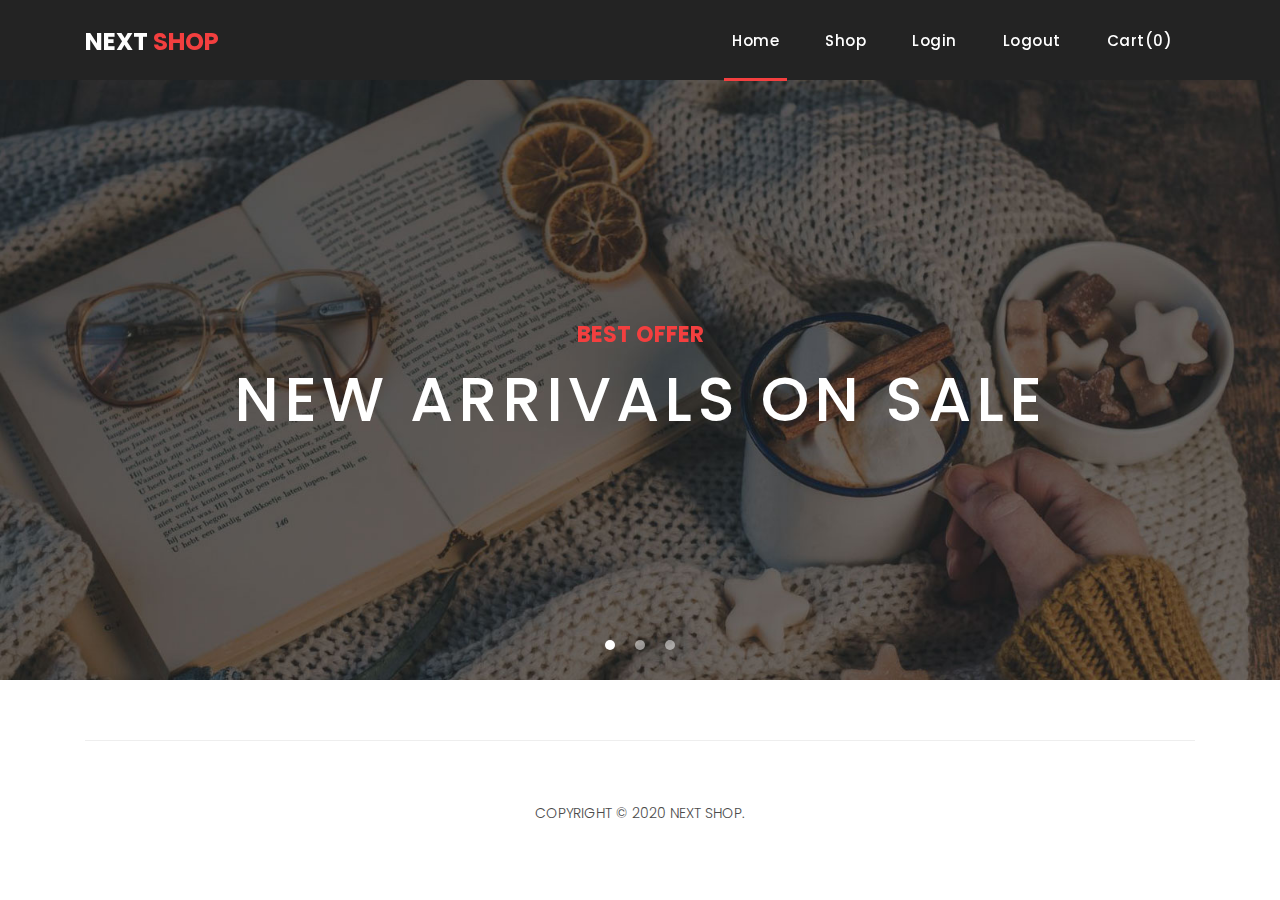
<file: src/main/resources/templates/index.html>
<!DOCTYPE html>
<html lang="en" xmlns:th="http://www.thymeleaf.org"
      xmlns:sec="http://www.thymeleaf.org/thymeleaf-extras-springsecurity3">

<head>

    <meta charset="UTF-8">
    <meta name="viewport" content="width=device-width, user-scalable=no, initial-scale=1.0, maximum-scale=1.0, minimum-scale=1.0">
    <meta http-equiv="X-UA-Compatible" content="ie=edge">
    <link href="https://fonts.googleapis.com/css?family=Poppins:100,200,300,400,500,600,700,800,900&display=swap" rel="stylesheet">
    <title>Next Shop - Shopping Site</title>

        <!-- Bootstrap core CSS -->
    <link th:href="@{/bootstrap/css/bootstrap.min.css}" href="../static/bootstrap/css/bootstrap.min.css" rel="stylesheet">
    <link rel="stylesheet" href="https://stackpath.bootstrapcdn.com/font-awesome/4.7.0/css/font-awesome.min.css">

        <!-- Additional CSS Files -->
    <link rel="stylesheet" th:href="@{/css/style.css}" href="../static/css/style.css">
    <link rel="stylesheet" th:href="@{/css/owl.css}" href="../static/css/owl.css">

</head>

<body>

    <!-- ***** Preloader Start ***** -->
    <div id="preloader">
        <div class="jumper">
            <div></div>
            <div></div>
            <div></div>
        </div>
    </div>
    <!-- ***** Preloader End ***** -->

    <!-- Header -->
    <header class="">
        <nav class="navbar navbar-expand-lg">
            <div class="container">
                <a class="navbar-brand" th:href="@{/}" href="#"><h2>Next <em>Shop</em></h2></a>
                <button class="navbar-toggler" type="button" data-toggle="collapse" data-target="#navbarResponsive" aria-controls="navbarResponsive" aria-expanded="false" aria-label="Toggle navigation">
                    <span class="navbar-toggler-icon"></span>
                </button>
                <div class="collapse navbar-collapse" id="navbarResponsive">
                    <ul class="navbar-nav ml-auto">
                        <li class="nav-item active">
                            <a class="nav-link" th:href="@{/}" href="#">Home
                                <span class="sr-only">(current)</span>
                            </a>
                        </li>
                        <li class="nav-item">
                            <a class="nav-link" th:href="@{/shop}" href="#">Shop</a>
                        </li>
                        <li class="nav-item">
                            <a class="nav-link" sec:authorize="isAnonymous()" th:href="@{/login}" href="#">login</a>
                        </li>
                        <li class="nav-item">
                            <a class="nav-link" sec:authorize="isAuthenticated()" th:href="@{/logout}" href="#">logout</a>
                        </li>
                        <li class="nav-item">
                            <a class="nav-link" th:href="@{/cart}" href="#">cart(<span th:text="${cartCount}">0</span>)</a>
                        </li>
                    </ul>
                </div>
            </div>
        </nav>
    </header>

    <!-- Page Content -->
    <!-- Banner Starts Here -->
    <div class="banner header-text">
        <div class="owl-banner owl-carousel">
            <div class="banner-item-01">
                <div class="text-content">
                    <h4>Best Offer</h4>
                    <h2>New Arrivals On Sale</h2>
                </div>
            </div>
            <div class="banner-item-02">
                <div class="text-content">
                    <h4>Flash Deals</h4>
                    <h2>Get your best products</h2>
                </div>
            </div>
            <div class="banner-item-03">
                <div class="text-content">
                    <h4>Last Minute</h4>
                    <h2>Grab last minute deals</h2>
                </div>
            </div>
        </div>
    </div>
    <!-- Banner Ends Here -->




    <footer>
        <div class="container">
            <div class="row">
                <div class="col-md-12">
                    <div class="inner-content">
                        <p>Copyright &copy; 2020 Next Shop.</p>
                    </div>
                </div>
            </div>
        </div>
    </footer>


    <!-- Bootstrap core JavaScript -->
    <script th:src="@{/jquery/jquery.min.js}" src="../static/jquery/jquery.min.js"></script>
    <script th:src="@{/bootstrap/js/bootstrap.bundle.min.js}" src="../static/bootstrap/js/bootstrap.bundle.min.js"></script>


    <!-- Additional Scripts -->
    <script th:src="@{/js/custom.js}" src="../static/js/custom.js"></script>
    <script th:src="@{/js/owl.js}" src="../static/js/owl.js"></script>
    <script th:src="@{/js/slick.js}" src="../static/js/slick.js"></script>
    <script th:src="@{/js/isotope.js}" src="../static/js/isotope.js"></script>
    <script th:src="@{/js/accordions.js}" src="../static/js/accordions.js"></script>

</body>

</html>
</file>
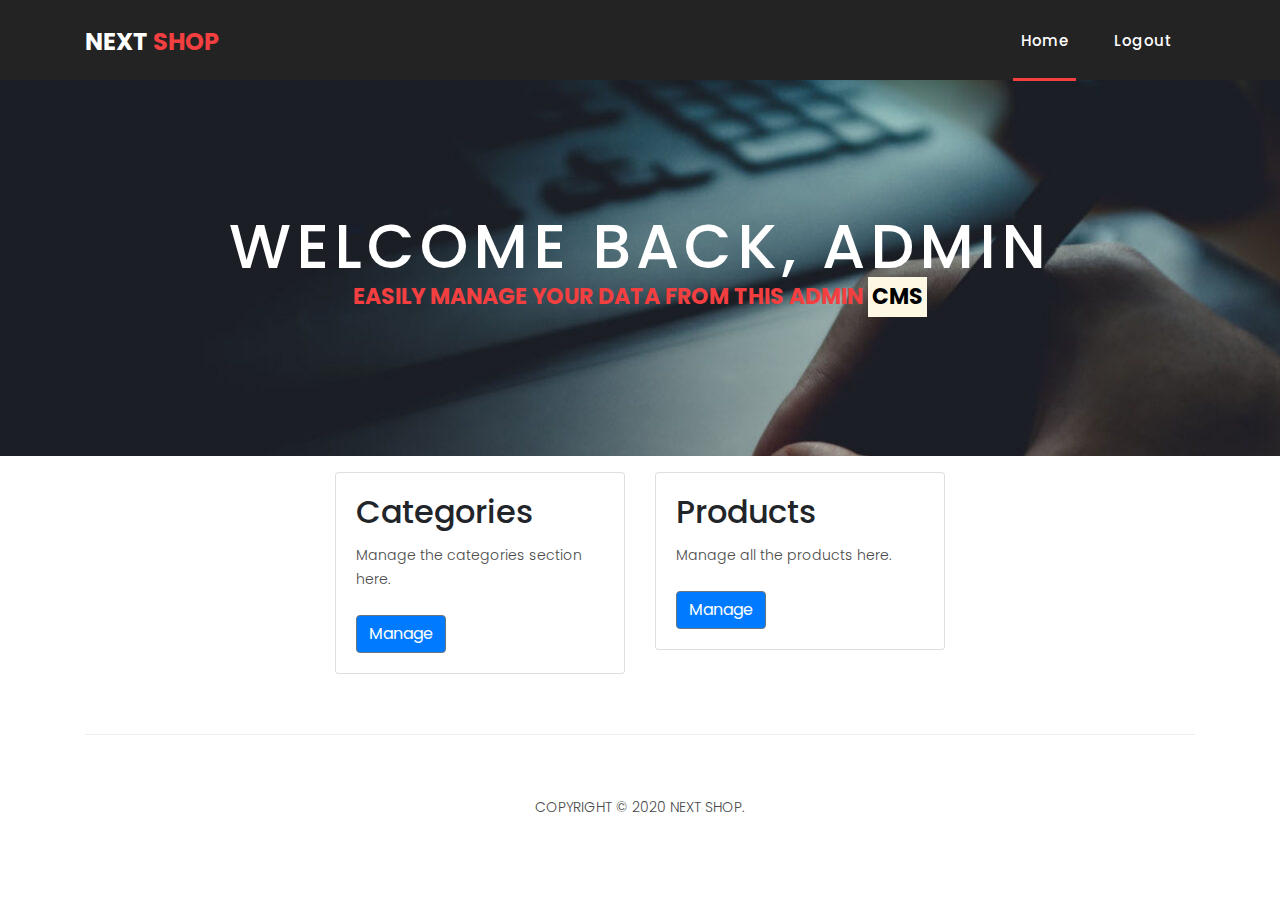
<file: src/main/resources/templates/adminHome.html>
<!DOCTYPE html>
<html lang="en" xmlns:th="http://www.thymeleaf.org"
      xmlns:sec="http://www.thymeleaf.org/thymeleaf-extras-springsecurity3">

<head>

    <meta charset="UTF-8">
    <meta name="viewport" content="width=device-width, user-scalable=no, initial-scale=1.0, maximum-scale=1.0, minimum-scale=1.0">
    <meta http-equiv="X-UA-Compatible" content="ie=edge">
    <link href="https://fonts.googleapis.com/css?family=Poppins:100,200,300,400,500,600,700,800,900&display=swap" rel="stylesheet">
    <title>Admin Panel - Shopping Site</title>

    <!-- Bootstrap core CSS -->
    <link th:href="@{/bootstrap/css/bootstrap.min.css}" href="../static/bootstrap/css/bootstrap.min.css" rel="stylesheet">
    <link rel="stylesheet" href="https://stackpath.bootstrapcdn.com/font-awesome/4.7.0/css/font-awesome.min.css">

    <!-- Additional CSS Files -->
    <link rel="stylesheet" th:href="@{/css/style.css}" href="../static/css/style.css">
    <link rel="stylesheet" th:href="@{/css/owl.css}" href="../static/css/owl.css">

</head>

<body>

<!-- ***** Preloader Start ***** -->
<div id="preloader">
    <div class="jumper">
        <div></div>
        <div></div>
        <div></div>
    </div>
</div>
<!-- ***** Preloader End ***** -->

<!-- Header -->
<header class="">
    <nav class="navbar navbar-expand-lg">
        <div class="container">
            <a class="navbar-brand" th:href="@{/admin}" href="#"><h2>Next <em>Shop</em></h2></a>
            <button class="navbar-toggler" type="button" data-toggle="collapse" data-target="#navbarResponsive" aria-controls="navbarResponsive" aria-expanded="false" aria-label="Toggle navigation">
                <span class="navbar-toggler-icon"></span>
            </button>
            <div class="collapse navbar-collapse" id="navbarResponsive">
                <ul class="navbar-nav ml-auto">
                    <li class="nav-item active">
                        <a class="nav-link" th:href="@{/admin}" href="#">Home</a>
                    </li>
                    <li class="nav-item">
                        <a class="nav-link" th:href="@{/logout}" href="#">logout</a>
                    </li>
                </ul>
            </div>
        </div>
    </nav>
</header>

<div class="page-heading admin-heading header-text">
    <div class="container">
        <div class="row">
            <div class="col-md-12">
                <div class="text-content">
                    <h2>Welcome back, Admin</h2>
                    <h4>Easily manage your data from this admin <mark>CMS</mark></h4>
                </div>
            </div>
        </div>
    </div>
</div>



<div class="container-fluid">
    <div class="row justify-content-center">
        <div class="col-sm-3 pt-3" >
            <div class="card" style="background-color:white;">
                <div class="card-body">
                    <h2 class="card-title">Categories</h2>
                    <p class="mb-4 card-text">Manage the categories section here.</p>
                    <a href="#" th:href="@{/admin/categories}" class="card-link btn btn-secondary bg-primary">Manage</a>

                </div>
            </div>
        </div>
        <div class="col-sm-3 pt-3" >
            <div class="card" style="background-color:white;">
                <div class="card-body">
                    <h2 class="card-title">Products</h2>
                    <p class="mb-4 card-text">Manage all the products here.</p>
                    <a href="#" th:href="@{/admin/products}" class="card-link btn btn-secondary bg-primary">Manage</a>

                </div>
            </div>
        </div>

    </div>
</div>




<footer>
    <div class="container">
        <div class="row">
            <div class="col-md-12">
                <div class="inner-content">
                    <p>Copyright &copy; 2020 Next Shop.</p>
                </div>
            </div>
        </div>
    </div>
</footer>


<!-- Bootstrap core JavaScript -->
<script th:src="@{/jquery/jquery.min.js}" src="../static/jquery/jquery.min.js"></script>
<script th:src="@{/bootstrap/js/bootstrap.bundle.min.js}" src="../static/bootstrap/js/bootstrap.bundle.min.js"></script>


<!-- Additional Scripts -->
<script th:src="@{/js/custom.js}" src="../static/js/custom.js"></script>
<script th:src="@{/js/owl.js}" src="../static/js/owl.js"></script>
<script th:src="@{/js/slick.js}" src="../static/js/slick.js"></script>
<script th:src="@{/js/isotope.js}" src="../static/js/isotope.js"></script>
<script th:src="@{/js/accordions.js}" src="../static/js/accordions.js"></script>

</body>

</html>
</file>
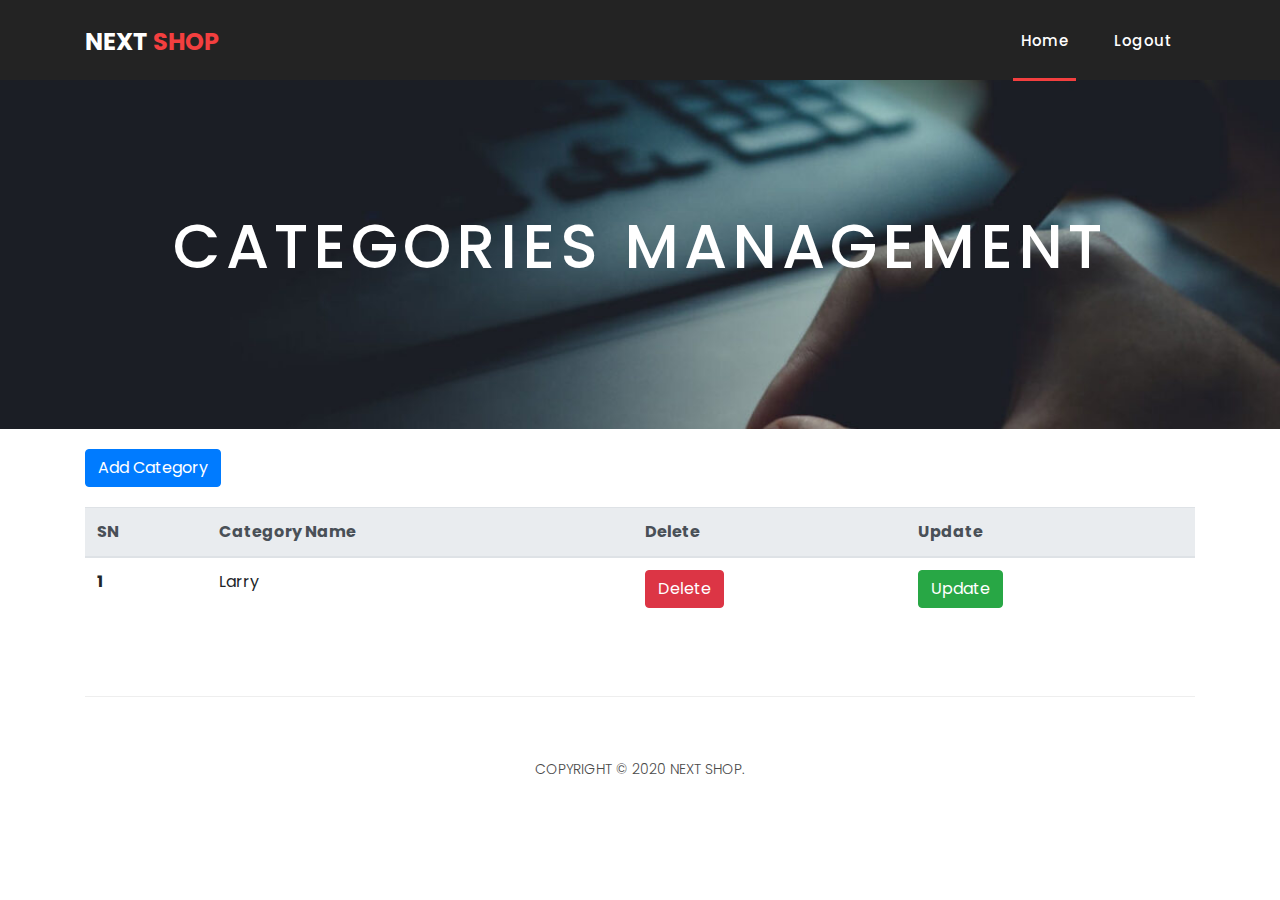
<file: src/main/resources/templates/categories.html>
<!DOCTYPE html>
<html lang="en" xmlns:th="http://www.thymeleaf.org"
      xmlns:sec="http://www.thymeleaf.org/thymeleaf-extras-springsecurity3">

<head>

    <meta charset="UTF-8">
    <meta name="viewport" content="width=device-width, user-scalable=no, initial-scale=1.0, maximum-scale=1.0, minimum-scale=1.0">
    <meta http-equiv="X-UA-Compatible" content="ie=edge">
    <link href="https://fonts.googleapis.com/css?family=Poppins:100,200,300,400,500,600,700,800,900&display=swap" rel="stylesheet">
    <title>Manage Categories - Shopping Site</title>

    <!-- Bootstrap core CSS -->
    <link th:href="@{/bootstrap/css/bootstrap.min.css}" href="../static/bootstrap/css/bootstrap.min.css" rel="stylesheet">
    <link rel="stylesheet" href="https://stackpath.bootstrapcdn.com/font-awesome/4.7.0/css/font-awesome.min.css">

    <!-- Additional CSS Files -->
    <link rel="stylesheet" th:href="@{/css/style.css}" href="../static/css/style.css">
    <link rel="stylesheet" th:href="@{/css/owl.css}" href="../static/css/owl.css">

</head>

<body>

    <!-- ***** Preloader Start ***** -->
    <div id="preloader">
        <div class="jumper">
            <div></div>
            <div></div>
            <div></div>
        </div>
    </div>
    <!-- ***** Preloader End ***** -->

    <!-- Header -->
    <header class="">
        <nav class="navbar navbar-expand-lg">
            <div class="container">
                <a class="navbar-brand" th:href="@{/admin}" href="#"><h2>Next <em>Shop</em></h2></a>
                <button class="navbar-toggler" type="button" data-toggle="collapse" data-target="#navbarResponsive" aria-controls="navbarResponsive" aria-expanded="false" aria-label="Toggle navigation">
                    <span class="navbar-toggler-icon"></span>
                </button>
                <div class="collapse navbar-collapse" id="navbarResponsive">
                    <ul class="navbar-nav ml-auto">
                        <li class="nav-item active">
                            <a class="nav-link" th:href="@{/admin}" href="#">Home</a>
                        </li>
                        <li class="nav-item">
                            <a class="nav-link" th:href="@{/logout}" href="#">logout</a>
                        </li>
                    </ul>
                </div>
            </div>
        </nav>
    </header>

    <div class="page-heading admin-heading header-text">
        <div class="container">
            <div class="row">
                <div class="col-md-12">
                    <div class="text-content">
                        <h2>Categories management</h2>
                        <h4></h4>
                    </div>
                </div>
            </div>
        </div>
    </div>


    <div class="container">

        <a th:href="@{/admin/categories/add}" class="btn btn-primary" style="margin: 20px 0; color: white;">Add Category</a>
        <table class="table">
            <thead class="thead-light">
            <tr>
                <th scope="col">SN</th>
                <th scope="col">Category Name</th>
                <th scope="col">Delete</th>
                <th scope="col">Update</th>
            </tr>
            </thead>
            <tbody>

            <tr th:each="category, iStat : ${categories}">
                <th scope="row" th:text="${iStat.index + 1}">1</th>
                <td th:text="${category.name}">Larry</td>

                <td><a href="" th:href="@{/admin/categories/delete/{id}(id=${category.id})}" class="btn btn-danger">Delete</a></td>
                <td><a href="" th:href="@{/admin/categories/update/{id}(id=${category.id})}" class="btn btn-success">Update</a></td>

            </tr>
            </tbody>
        </table>
    </div>


    <footer>
        <div class="container">
            <div class="row">
                <div class="col-md-12">
                    <div class="inner-content">
                        <p>Copyright &copy; 2020 Next Shop.</p>
                    </div>
                </div>
            </div>
        </div>
    </footer>


    <!-- Bootstrap core JavaScript -->
    <script th:src="@{/jquery/jquery.min.js}" src="../static/jquery/jquery.min.js"></script>
    <script th:src="@{/bootstrap/js/bootstrap.bundle.min.js}" src="../static/bootstrap/js/bootstrap.bundle.min.js"></script>


    <!-- Additional Scripts -->
    <script th:src="@{/js/custom.js}" src="../static/js/custom.js"></script>
    <script th:src="@{/js/owl.js}" src="../static/js/owl.js"></script>
    <script th:src="@{/js/slick.js}" src="../static/js/slick.js"></script>
    <script th:src="@{/js/isotope.js}" src="../static/js/isotope.js"></script>
    <script th:src="@{/js/accordions.js}" src="../static/js/accordions.js"></script>

</body>

</html>
</file>
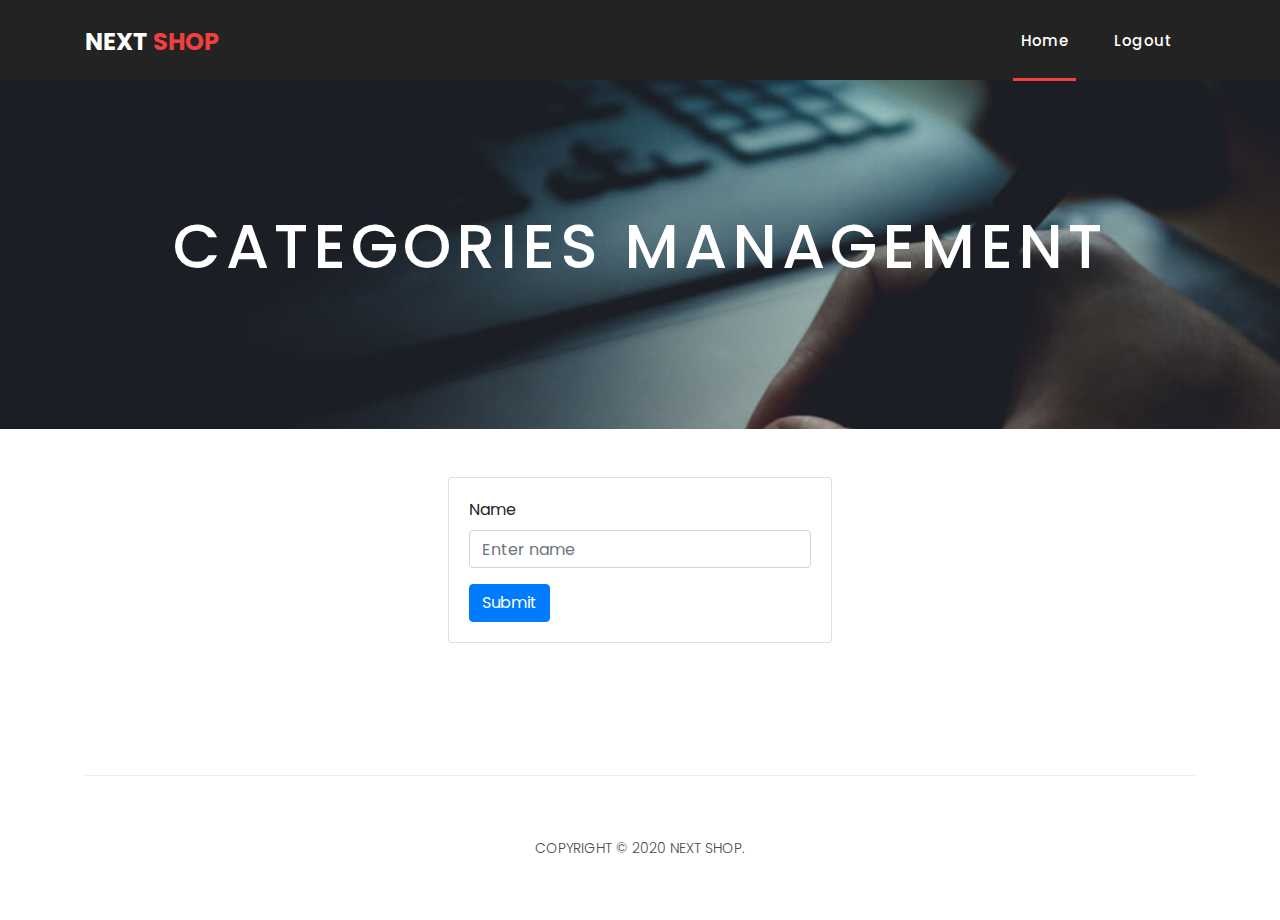
<file: src/main/resources/templates/categoriesAdd.html>
<!DOCTYPE html>
<html lang="en" xmlns:th="http://www.thymeleaf.org"
      xmlns:sec="http://www.thymeleaf.org/thymeleaf-extras-springsecurity3">

<head>

    <meta charset="UTF-8">
    <meta name="viewport" content="width=device-width, user-scalable=no, initial-scale=1.0, maximum-scale=1.0, minimum-scale=1.0">
    <meta http-equiv="X-UA-Compatible" content="ie=edge">
    <link href="https://fonts.googleapis.com/css?family=Poppins:100,200,300,400,500,600,700,800,900&display=swap" rel="stylesheet">
    <title>Add/Update Category - Shopping Site</title>

    <!-- Bootstrap core CSS -->
    <link th:href="@{/bootstrap/css/bootstrap.min.css}" href="../static/bootstrap/css/bootstrap.min.css" rel="stylesheet">
    <link rel="stylesheet" href="https://stackpath.bootstrapcdn.com/font-awesome/4.7.0/css/font-awesome.min.css">

    <!-- Additional CSS Files -->
    <link rel="stylesheet" th:href="@{/css/style.css}" href="../static/css/style.css">
    <link rel="stylesheet" th:href="@{/css/owl.css}" href="../static/css/owl.css">

</head>

<body>

    <!-- ***** Preloader Start ***** -->
    <div id="preloader">
        <div class="jumper">
            <div></div>
            <div></div>
            <div></div>
        </div>
    </div>
    <!-- ***** Preloader End ***** -->

    <!-- Header -->
    <header class="">
        <nav class="navbar navbar-expand-lg">
            <div class="container">
                <a class="navbar-brand" th:href="@{/admin}" href="#"><h2>Next <em>Shop</em></h2></a>
                <button class="navbar-toggler" type="button" data-toggle="collapse" data-target="#navbarResponsive" aria-controls="navbarResponsive" aria-expanded="false" aria-label="Toggle navigation">
                    <span class="navbar-toggler-icon"></span>
                </button>
                <div class="collapse navbar-collapse" id="navbarResponsive">
                    <ul class="navbar-nav ml-auto">
                        <li class="nav-item active">
                            <a class="nav-link" th:href="@{/admin}" href="#">Home</a>
                        </li>
                        <li class="nav-item">
                            <a class="nav-link" th:href="@{/logout}" href="#">logout</a>
                        </li>
                    </ul>
                </div>
            </div>
        </nav>
    </header>

    <div class="page-heading admin-heading header-text">
        <div class="container">
            <div class="row">
                <div class="col-md-12">
                    <div class="text-content">
                        <h2>Categories management</h2>
                        <h4></h4>
                    </div>
                </div>
            </div>
        </div>
    </div>


    <div class="container my-5">
        <div class="row justify-content-center">
            <div class="card wish-list mb-4">
                <div class="card-body">
                    <form th:action="@{/admin/categories/add}" method="post" th:object="${category}">
                        <input type="hidden" name="id"  th:field="*{id}">
                        <div class="form-group">
                            <label for="name">Name</label>
                            <input type="text" class="form-control" required th:field="*{name}" name="name" id="name"  placeholder="Enter name">

                        </div>

                        <button type="submit" class="btn btn-primary">Submit</button>
                    </form>
                </div>
            </div>
        </div>
    </div>


    <footer>
        <div class="container">
            <div class="row">
                <div class="col-md-12">
                    <div class="inner-content">
                        <p>Copyright &copy; 2020 Next Shop.</p>
                    </div>
                </div>
            </div>
        </div>
    </footer>


    <!-- Bootstrap core JavaScript -->
    <script th:src="@{/jquery/jquery.min.js}" src="../static/jquery/jquery.min.js"></script>
    <script th:src="@{/bootstrap/js/bootstrap.bundle.min.js}" src="../static/bootstrap/js/bootstrap.bundle.min.js"></script>


    <!-- Additional Scripts -->
    <script th:src="@{/js/custom.js}" src="../static/js/custom.js"></script>
    <script th:src="@{/js/owl.js}" src="../static/js/owl.js"></script>
    <script th:src="@{/js/slick.js}" src="../static/js/slick.js"></script>
    <script th:src="@{/js/isotope.js}" src="../static/js/isotope.js"></script>
    <script th:src="@{/js/accordions.js}" src="../static/js/accordions.js"></script>

</body>

</html>
</file>
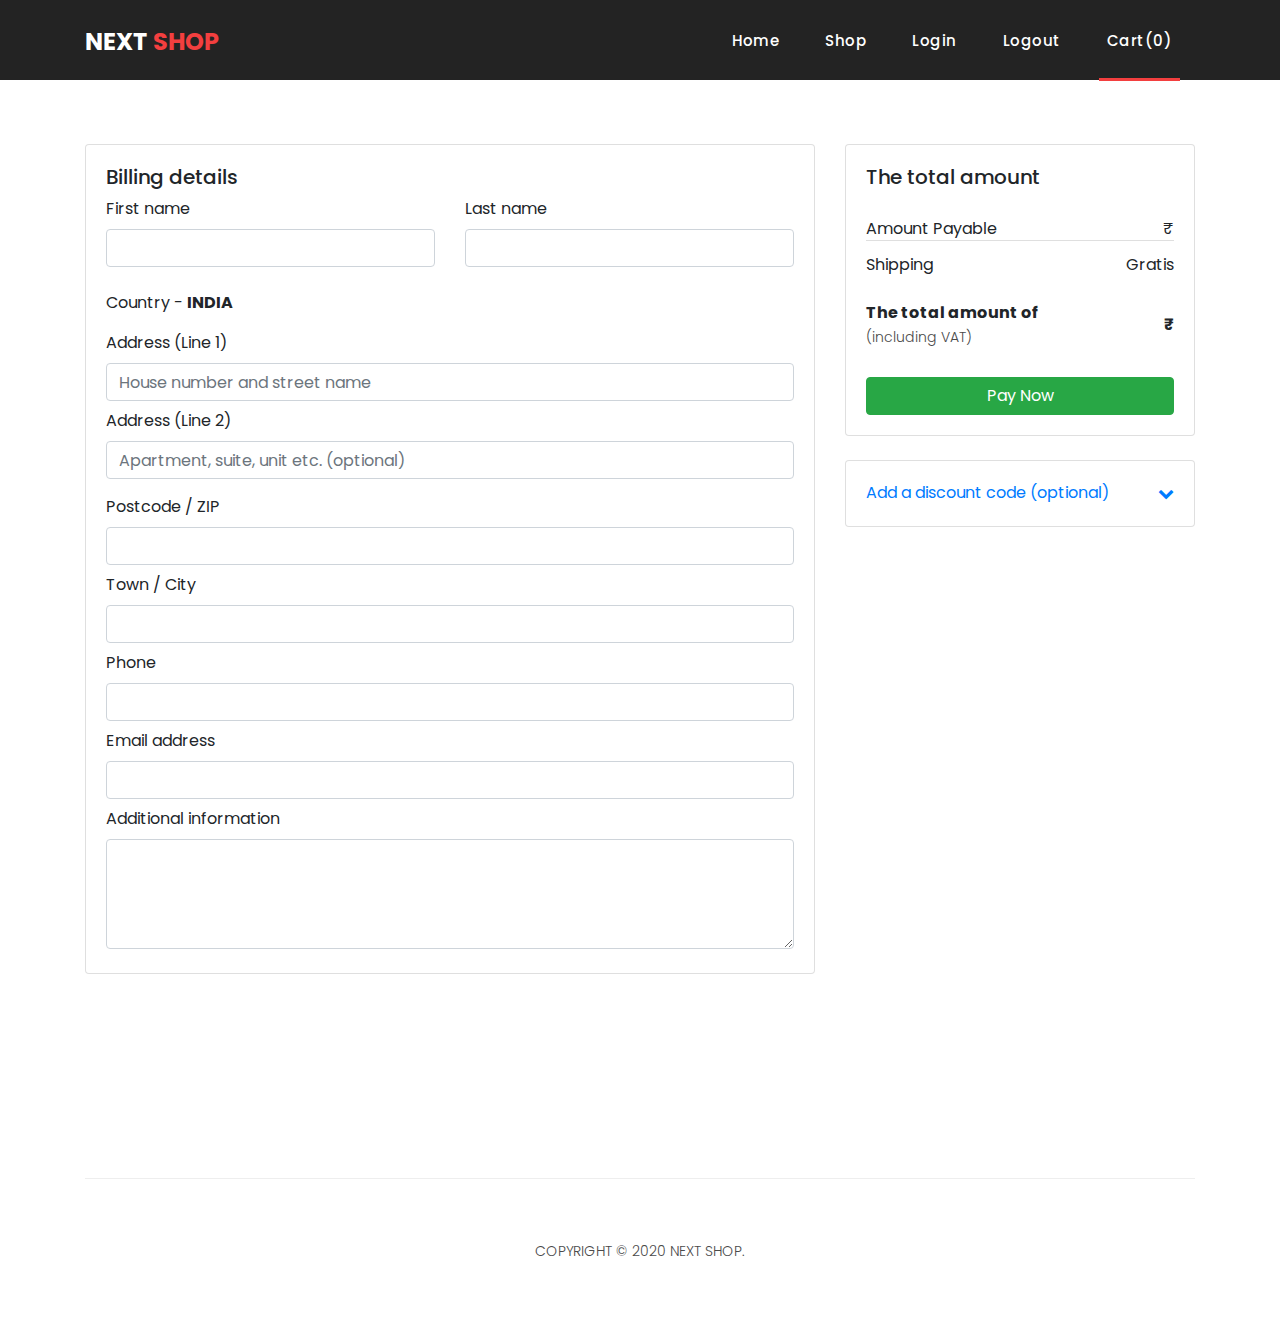
<file: src/main/resources/templates/checkout.html>
<!DOCTYPE html>
<html lang="en" xmlns:th="http://www.thymeleaf.org"
      xmlns:sec="http://www.thymeleaf.org/thymeleaf-extras-springsecurity3">

<head>

    <meta charset="UTF-8">
    <meta name="viewport" content="width=device-width, user-scalable=no, initial-scale=1.0, maximum-scale=1.0, minimum-scale=1.0">
    <meta http-equiv="X-UA-Compatible" content="ie=edge">
    <link href="https://fonts.googleapis.com/css?family=Poppins:100,200,300,400,500,600,700,800,900&display=swap" rel="stylesheet">
    <title>Checkout - Next Shop</title>

    <!-- Bootstrap core CSS -->
    <link th:href="@{/bootstrap/css/bootstrap.min.css}" href="../static/bootstrap/css/bootstrap.min.css" rel="stylesheet">
    <link rel="stylesheet" href="https://stackpath.bootstrapcdn.com/font-awesome/4.7.0/css/font-awesome.min.css">

    <!-- Additional CSS Files -->
    <link rel="stylesheet" th:href="@{/css/style.css}" href="../static/css/style.css">
    <link rel="stylesheet" th:href="@{/css/owl.css}" href="../static/css/owl.css">

</head>

<body>

    <!-- ***** Preloader Start ***** -->
    <div id="preloader">
        <div class="jumper">
            <div></div>
            <div></div>
            <div></div>
        </div>
    </div>
    <!-- ***** Preloader End ***** -->

    <!-- Header -->
    <header class="">
        <nav class="navbar navbar-expand-lg">
            <div class="container">
                <a class="navbar-brand" th:href="@{/}" href="#"><h2>Next <em>Shop</em></h2></a>
                <button class="navbar-toggler" type="button" data-toggle="collapse" data-target="#navbarResponsive" aria-controls="navbarResponsive" aria-expanded="false" aria-label="Toggle navigation">
                    <span class="navbar-toggler-icon"></span>
                </button>
                <div class="collapse navbar-collapse" id="navbarResponsive">
                    <ul class="navbar-nav ml-auto">
                        <li class="nav-item">
                            <a class="nav-link" th:href="@{/}" href="#">Home
                                <span class="sr-only">(current)</span>
                            </a>
                        </li>
                        <li class="nav-item">
                            <a class="nav-link" th:href="@{/shop}" href="#">Shop</a>
                        </li>
                        <li class="nav-item">
                            <a class="nav-link" sec:authorize="isAnonymous()" th:href="@{/login}" href="#">login</a>
                        </li>
                        <li class="nav-item">
                            <a class="nav-link" sec:authorize="isAuthenticated()" th:href="@{/logout}" href="#">logout</a>
                        </li>
                        <li class="nav-item active">
                            <a class="nav-link" th:href="@{/cart}" href="#">cart(<span th:text="${cartCount}">0</span>)</a>
                        </li>
                    </ul>
                </div>
            </div>
        </nav>
    </header>

    <div class="" style="padding: 6em 0;">
        <div class="container">
            <!--Section: Block Content-->
            <section class="mt-5 mb-4">
                <!--Grid row-->
                <div class="row">
                    <!--Grid column-->
                    <div class="col-lg-8 mb-4">
                        <!-- Card -->
                        <div class="card wish-list pb-1">
                            <div class="card-body">
                                <h5 class="mb-2">Billing details</h5>
                                <!-- Grid row -->
                                <div class="row">
                                    <!-- Grid column -->
                                    <div class="col-lg-6">
                                        <!-- First name -->
                                        <div class="md-form md-outline mb-0 mb-lg-4">
                                            <label for="firstName">First name</label>
                                            <input type="text" id="firstName" required class="form-control mb-0 mb-lg-2">
                                        </div>
                                    </div>
                                    <!-- Grid column -->
                                    <div class="col-lg-6">
                                        <!-- Last name -->
                                        <div class="md-form md-outline">
                                            <label for="lastName">Last name</label>
                                            <input type="text" id="lastName" required class="form-control">
                                        </div>

                                    </div>
                                    <!-- Grid column -->
                                </div>
                                <!-- Grid row -->
                                <!-- Country -->
                                <div class="d-flex flex-wrap">
                                    <div class="select-outline position-relative w-100">
                                        <label>Country - <strong>INDIA</strong></label>


                                    </div>
                                </div>
                                <!-- Address Part 1 -->
                                <div class="md-form md-outline mt-2">
                                    <label for="form14">Address (Line 1)</label>
                                    <input type="text" required id="form14" placeholder="House number and street name" class="form-control">
                                </div>
                                <!-- Address Part 2 -->
                                <div class="md-form md-outline mt-2">
                                    <label for="form15">Address (Line 2)</label>
                                    <input type="text" id="form15" placeholder="Apartment, suite, unit etc. (optional)"
                                           class="form-control">
                                </div>
                                <!-- Postcode / ZIP -->
                                <div class="md-form md-outline mt-3">
                                    <label for="form16">Postcode / ZIP</label>
                                    <input type="text" maxlength="6" minlength="6" required id="form16" class="form-control">
                                </div>
                                <!-- Town / City -->
                                <div class="md-form md-outline mt-2">
                                    <label for="form17">Town / City</label>
                                    <input type="text" required id="form17" class="form-control">

                                </div>
                                <!-- Phone -->
                                <div class="md-form md-outline mt-2">
                                    <label for="form18">Phone</label>
                                    <input type="number" minlength="10" maxlength="10" required id="form18" class="form-control">
                                </div>
                                <!-- Email address -->
                                <div class="md-form md-outline mt-2">
                                    <label for="form19">Email address</label>
                                    <input type="email" required id="form19" class="form-control">
                                </div>
                                <!-- Additional information -->
                                <div class="md-form md-outline mt-2">
                                    <label for="form76">Additional information</label>
                                    <textarea id="form76" class="md-textarea form-control" rows="4"></textarea>
                                </div>
                            </div>
                        </div>
                        <!-- Card -->
                    </div>
                    <!--Grid column-->
                    <div class="col-lg-4">
                        <!-- Card -->
                        <div class="card mb-4">
                            <div class="card-body">

                                <h5 class="mb-3">The total amount </h5>

                                <ul class="list-group list-group-flush">
                                    <li class="list-group-item d-flex justify-content-between align-items-center border-0 px-0 pb-0">
                                        Amount Payable
                                        <span>₹<span th:text="${total}"></span></span>
                                    </li>
                                    <li class="list-group-item d-flex justify-content-between align-items-center px-0">
                                        Shipping
                                        <span>Gratis</span>
                                    </li>
                                    <li class="list-group-item d-flex justify-content-between align-items-center border-0 px-0 mb-3">
                                        <div>
                                            <strong>The total amount of</strong>
                                            <strong>
                                                <p class="mb-0">(including VAT)</p>
                                            </strong>
                                        </div>
                                        <span><strong>₹<span th:text="${total}"></span></strong></span>
                                    </li>
                                </ul>

                                <form action="" method="post" th:action="@{/payNow}" >
                                    <button type="submit"  class="btn btn-success btn-block waves-effect waves-light">Pay Now</button>
                                </form>

                            </div>
                        </div>
                        <!-- Card -->
                        <div class="card mb-4">
                            <div class="card-body">

                                <a class="dark-grey-text d-flex justify-content-between" data-toggle="collapse" href="#collapseExample"
                                   aria-expanded="false" aria-controls="collapseExample">
                                    Add a discount code (optional)
                                    <span><i class="fa fa-chevron-down pt-1"></i></span>
                                </a>

                                <div class="collapse" id="collapseExample">
                                    <div class="mt-3">
                                        <div class="md-form md-outline mb-0">
                                            <input type="text" id="discount-code" class="form-control font-weight-light"
                                                   placeholder="Enter discount code">
                                        </div>
                                    </div>
                                </div>
                            </div>
                        </div>
                        <!-- Card -->
                    </div>
                    <!--Grid column-->
                </div>
                <!--Grid row-->
            </section>
            <!--Section: Block Content-->
        </div>
    </div>



    <footer>
        <div class="container">
            <div class="row">
                <div class="col-md-12">
                    <div class="inner-content">
                        <p>Copyright &copy; 2020 Next Shop.</p>
                    </div>
                </div>
            </div>
        </div>
    </footer>


    <!-- Bootstrap core JavaScript -->
    <script th:src="@{/jquery/jquery.min.js}" src="../static/jquery/jquery.min.js"></script>
    <script th:src="@{/bootstrap/js/bootstrap.bundle.min.js}" src="../static/bootstrap/js/bootstrap.bundle.min.js"></script>


    <!-- Additional Scripts -->
    <script th:src="@{/js/custom.js}" src="../static/js/custom.js"></script>
    <script th:src="@{/js/owl.js}" src="../static/js/owl.js"></script>
    <script th:src="@{/js/slick.js}" src="../static/js/slick.js"></script>
    <script th:src="@{/js/isotope.js}" src="../static/js/isotope.js"></script>
    <script th:src="@{/js/accordions.js}" src="../static/js/accordions.js"></script>

</body>

</html>
</file>
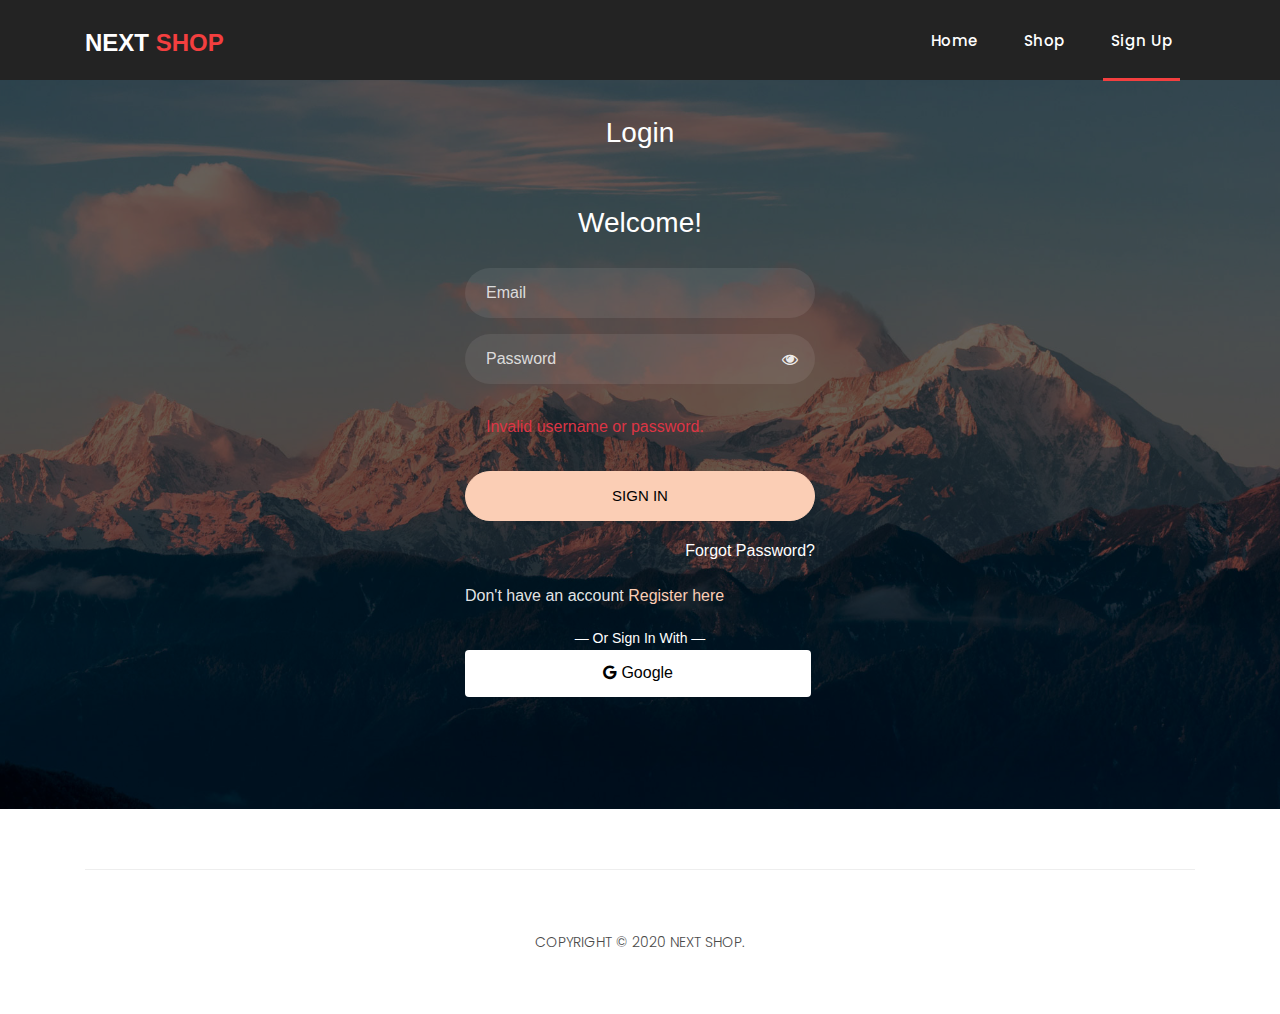
<file: src/main/resources/templates/login.html>
<!DOCTYPE html>
<html lang="en" xmlns:th="http://www.thymeleaf.org"
      xmlns:sec="http://www.thymeleaf.org/thymeleaf-extras-springsecurity3">

<head>

    <meta charset="UTF-8">
    <meta name="viewport" content="width=device-width, user-scalable=no, initial-scale=1.0, maximum-scale=1.0, minimum-scale=1.0">
    <meta http-equiv="X-UA-Compatible" content="ie=edge">
    <link href="https://fonts.googleapis.com/css?family=Poppins:100,200,300,400,500,600,700,800,900&display=swap" rel="stylesheet">

    <title>LOGIN - Next Shop</title>

    <!-- Bootstrap core CSS -->
    <link th:href="@{/bootstrap/css/bootstrap.min.css}" href="../static/bootstrap/css/bootstrap.min.css" rel="stylesheet">
    <link rel="stylesheet" href="https://stackpath.bootstrapcdn.com/font-awesome/4.7.0/css/font-awesome.min.css">

    <!-- Additional CSS Files -->
    <link rel="stylesheet" th:href="@{/css/style.css}" href="../static/css/style.css">
    <link rel="stylesheet" th:href="@{/css/owl.css}" href="../static/css/owl.css">
    <link rel="stylesheet" th:href="@{/css/form.css}" href="../static/css/form.css">

</head>

<body>

    <!-- ***** Preloader Start ***** -->
    <div id="preloader">
        <div class="jumper">
            <div></div>
            <div></div>
            <div></div>
        </div>
    </div>
    <!-- ***** Preloader End ***** -->

    <!-- Header -->
    <header class="">
        <nav class="navbar navbar-expand-lg">
            <div class="container">
                <a class="navbar-brand" th:href="@{/}" href="#"><h2>Next <em>Shop</em></h2></a>
                <button class="navbar-toggler" type="button" data-toggle="collapse" data-target="#navbarResponsive" aria-controls="navbarResponsive" aria-expanded="false" aria-label="Toggle navigation">
                    <span class="navbar-toggler-icon"></span>
                </button>
                <div class="collapse navbar-collapse" id="navbarResponsive">
                    <ul class="navbar-nav ml-auto">
                        <li class="nav-item">
                            <a class="nav-link" th:href="@{/}" href="#">Home
                                <span class="sr-only">(current)</span>
                            </a>
                        </li>
                        <li class="nav-item">
                            <a class="nav-link" th:href="@{/shop}" href="#">Shop</a>
                        </li>
                        <li class="nav-item active">
                            <a class="nav-link" th:href="@{/register}" href="#">Sign Up</a>
                        </li>
                    </ul>
                </div>
            </div>
        </nav>
    </header>

    <div class="img" style="background-image: url(../static/images/bg.jpg);" th:style="@{background-image: url(/images/bg.jpg);}">
        <section class="ftco-section">
            <div class="container">
                <div class="row justify-content-center">
                    <div class="col-md-6 text-center mb-5">
                        <h2 class="heading-section">Login</h2>
                    </div>
                </div>
                <div class="row justify-content-center">
                    <div class="col-md-6 col-lg-4">
                        <div class="login-wrap p-0">
                            <h3 class="mb-4 text-center">Welcome!</h3>
                            <form th:action="@{/login}" method="post" class="signin-form">
                                <div class="form-group">
                                    <input type="email" name="email" id="email" class="form-control" placeholder="Email" required>
                                </div>
                                <div class="form-group">
                                    <input name="password" id="password" type="password" class="form-control" placeholder="Password" required>
                                    <span toggle="#password" class="fa fa-fw fa-eye field-icon toggle-password"></span>
                                </div>
                                <div class="form-group alert alert-error text-danger" th:if="${param.error}">
                                    Invalid username or password.
                                </div>
                                <div class="form-group">
                                    <button type="submit" class="form-control btn btn-primary submit px-3">Sign In</button>
                                </div>
                                <div class="form-group d-md-flex" >
                                    <div class="w-50 text-md-right" style="margin-left: auto;">
                                        <a href="" th:href="@{/forgotpassword}" style="color: #fff">Forgot Password?</a>
                                    </div>
                                </div>
                                <div class="form-group">
                                        <span >Don't have an account <a class="linkControl" href="./register.html"
                                                                        th:href="@{/register}">Register here</a></span>
                                </div>
                            </form>
                            <p class="w-100 text-center" style="color:white">&mdash; Or Sign In With &mdash;</p>
                            <div class="social d-flex text-center">
                                <a href="/oauth2/authorization/google"  class="px-2 py-2 mr-md-1 rounded"><span class="fa fa-brands fa-google"></span> Google</a>
                            </div>
                        </div>
                    </div>
                </div>
            </div>
        </section>
    </div>

    <footer>
        <div class="container">
            <div class="row">
                <div class="col-md-12">
                    <div class="inner-content">
                        <p>Copyright &copy; 2020 Next Shop.</p>
                    </div>
                </div>
            </div>
        </div>
    </footer>

    <!-- Bootstrap core JavaScript -->
    <script th:src="@{/jquery/jquery.min.js}" src="../static/jquery/jquery.min.js"></script>
    <script th:src="@{/bootstrap/js/bootstrap.bundle.min.js}" src="../static/bootstrap/js/bootstrap.bundle.min.js"></script>


    <!-- Additional Scripts -->
    <script th:src="@{/js/custom.js}" src="../static/js/custom.js"></script>
    <script th:src="@{/js/owl.js}" src="../static/js/owl.js"></script>
    <script th:src="@{/js/slick.js}" src="../static/js/slick.js"></script>
    <script th:src="@{/js/isotope.js}" src="../static/js/isotope.js"></script>
    <script th:src="@{/js/accordions.js}" src="../static/js/accordions.js"></script>
    <script th:src="@{/js/main.js}" src="../static/js/main.js"></script>


</body>

</html>
</file>
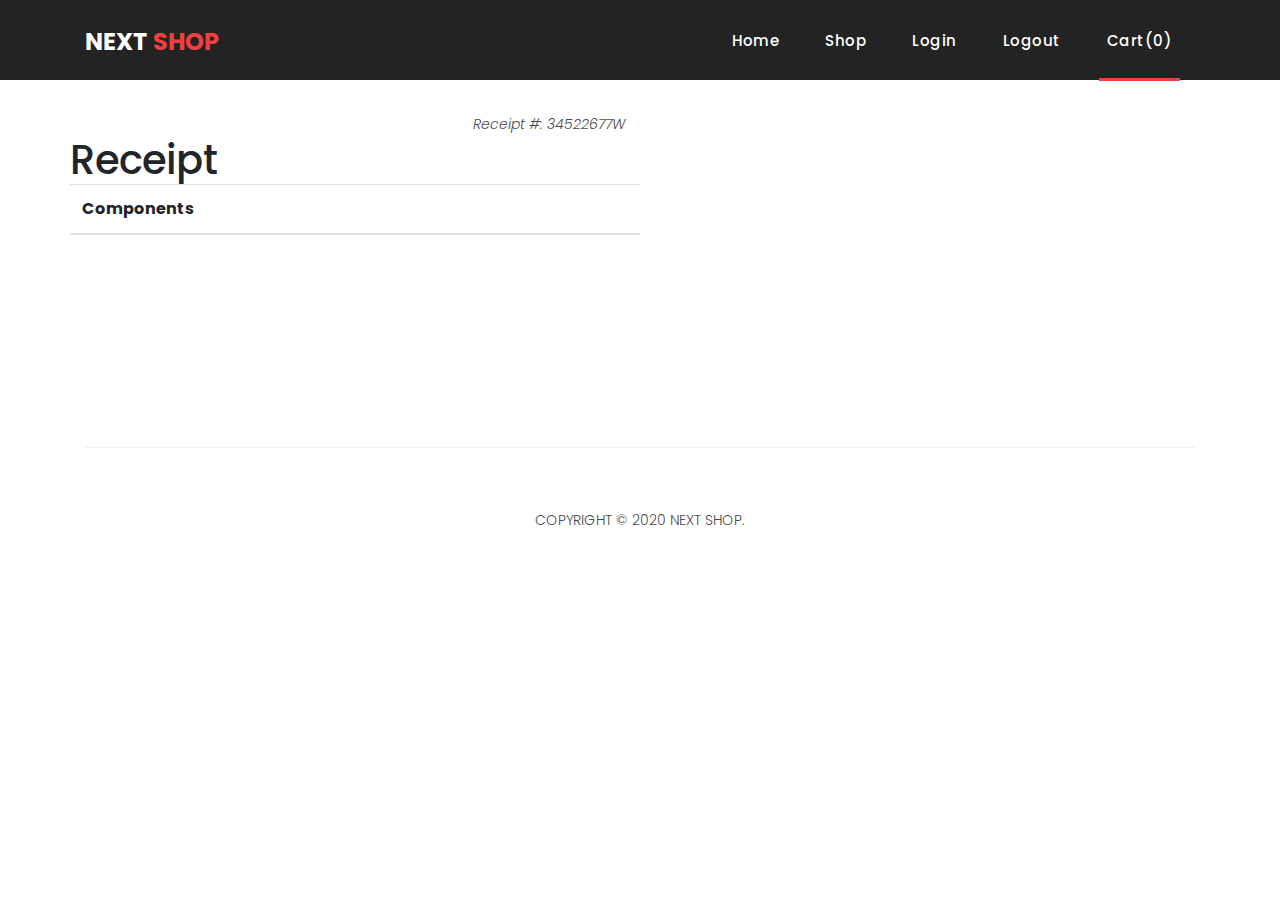
<file: src/main/resources/templates/orderPlaced.html>
<!DOCTYPE html>
<html lang="en" xmlns:th="http://www.thymeleaf.org"
      xmlns:sec="http://www.thymeleaf.org/thymeleaf-extras-springsecurity3">

<head>

    <meta charset="UTF-8">
    <meta name="viewport" content="width=device-width, user-scalable=no, initial-scale=1.0, maximum-scale=1.0, minimum-scale=1.0">
    <meta http-equiv="X-UA-Compatible" content="ie=edge">
    <link href="https://fonts.googleapis.com/css?family=Poppins:100,200,300,400,500,600,700,800,900&display=swap" rel="stylesheet">
    <title>Order Palced - Next Shop</title>

    <!-- Bootstrap core CSS -->
    <link th:href="@{/bootstrap/css/bootstrap.min.css}" href="../static/bootstrap/css/bootstrap.min.css" rel="stylesheet">
    <link rel="stylesheet" href="https://stackpath.bootstrapcdn.com/font-awesome/4.7.0/css/font-awesome.min.css">

    <!-- Additional CSS Files -->
    <link rel="stylesheet" th:href="@{/css/style.css}" href="../static/css/style.css">
    <link rel="stylesheet" th:href="@{/css/owl.css}" href="../static/css/owl.css">

</head>

<body>

    <!-- ***** Preloader Start ***** -->
    <div id="preloader">
        <div class="jumper">
            <div></div>
            <div></div>
            <div></div>
        </div>
    </div>
    <!-- ***** Preloader End ***** -->

    <!-- Header -->
    <header class="">
        <nav class="navbar navbar-expand-lg">
            <div class="container">
                <a class="navbar-brand" th:href="@{/}" href="#"><h2>Next <em>Shop</em></h2></a>
                <button class="navbar-toggler" type="button" data-toggle="collapse" data-target="#navbarResponsive" aria-controls="navbarResponsive" aria-expanded="false" aria-label="Toggle navigation">
                    <span class="navbar-toggler-icon"></span>
                </button>
                <div class="collapse navbar-collapse" id="navbarResponsive">
                    <ul class="navbar-nav ml-auto">
                        <li class="nav-item">
                            <a class="nav-link" th:href="@{/}" href="#">Home
                                <span class="sr-only">(current)</span>
                            </a>
                        </li>
                        <li class="nav-item">
                            <a class="nav-link" th:href="@{/shop}" href="#">Shop</a>
                        </li>
                        <li class="nav-item">
                            <a class="nav-link" sec:authorize="isAnonymous()" th:href="@{/login}" href="#">login</a>
                        </li>
                        <li class="nav-item">
                            <a class="nav-link" sec:authorize="isAuthenticated()" th:href="@{/logout}" href="#">logout</a>
                        </li>
                        <li class="nav-item active">
                            <a class="nav-link" th:href="@{/cart}" href="#">cart(<span th:text="${cartCount}">0</span>)</a>
                        </li>
                    </ul>
                </div>
            </div>
        </nav>
    </header>

    <div class="" style="padding: 7em 0;">
        <div class="container">
            <div class="row">
                <div class="well col-xs-10 col-sm-10 col-md-6 col-xs-offset-1 col-sm-offset-1 col-md-offset-3">
                    <div class="row">
                        <div class="col-xs-6 col-sm-6 col-md-6">
                            <strong th:text="${result}"></strong>
                            <br>
                        </div>
                        <div class="col-xs-6 col-sm-6 col-md-6 text-right">
                            <p>
                                <em>Receipt #: 34522677W</em>
                            </p>
                        </div>
                    </div>
                    <div class="row">
                        <div class="text-center">
                            <h1>Receipt</h1>
                        </div>

                        <table class="table table-hover">
                            <thead>
                            <tr>
                                <th>Components</th>
                            </tr>
                            </thead>
                            <tbody>

                            <tr th:each="entry : ${parameters}">

                                <td th:text="${entry.key} + '  : -  ' + ${entry.value}"></td>

                            </tr>
                            </tbody>
                        </table>
                    </div>
                </div>
            </div>
        </div>
    </div>



    <footer>
        <div class="container">
            <div class="row">
                <div class="col-md-12">
                    <div class="inner-content">
                        <p>Copyright &copy; 2020 Next Shop.</p>
                    </div>
                </div>
            </div>
        </div>
    </footer>


    <!-- Bootstrap core JavaScript -->
    <script th:src="@{/jquery/jquery.min.js}" src="../static/jquery/jquery.min.js"></script>
    <script th:src="@{/bootstrap/js/bootstrap.bundle.min.js}" src="../static/bootstrap/js/bootstrap.bundle.min.js"></script>


    <!-- Additional Scripts -->
    <script th:src="@{/js/custom.js}" src="../static/js/custom.js"></script>
    <script th:src="@{/js/owl.js}" src="../static/js/owl.js"></script>
    <script th:src="@{/js/slick.js}" src="../static/js/slick.js"></script>
    <script th:src="@{/js/isotope.js}" src="../static/js/isotope.js"></script>
    <script th:src="@{/js/accordions.js}" src="../static/js/accordions.js"></script>

</body>

</html>
</file>
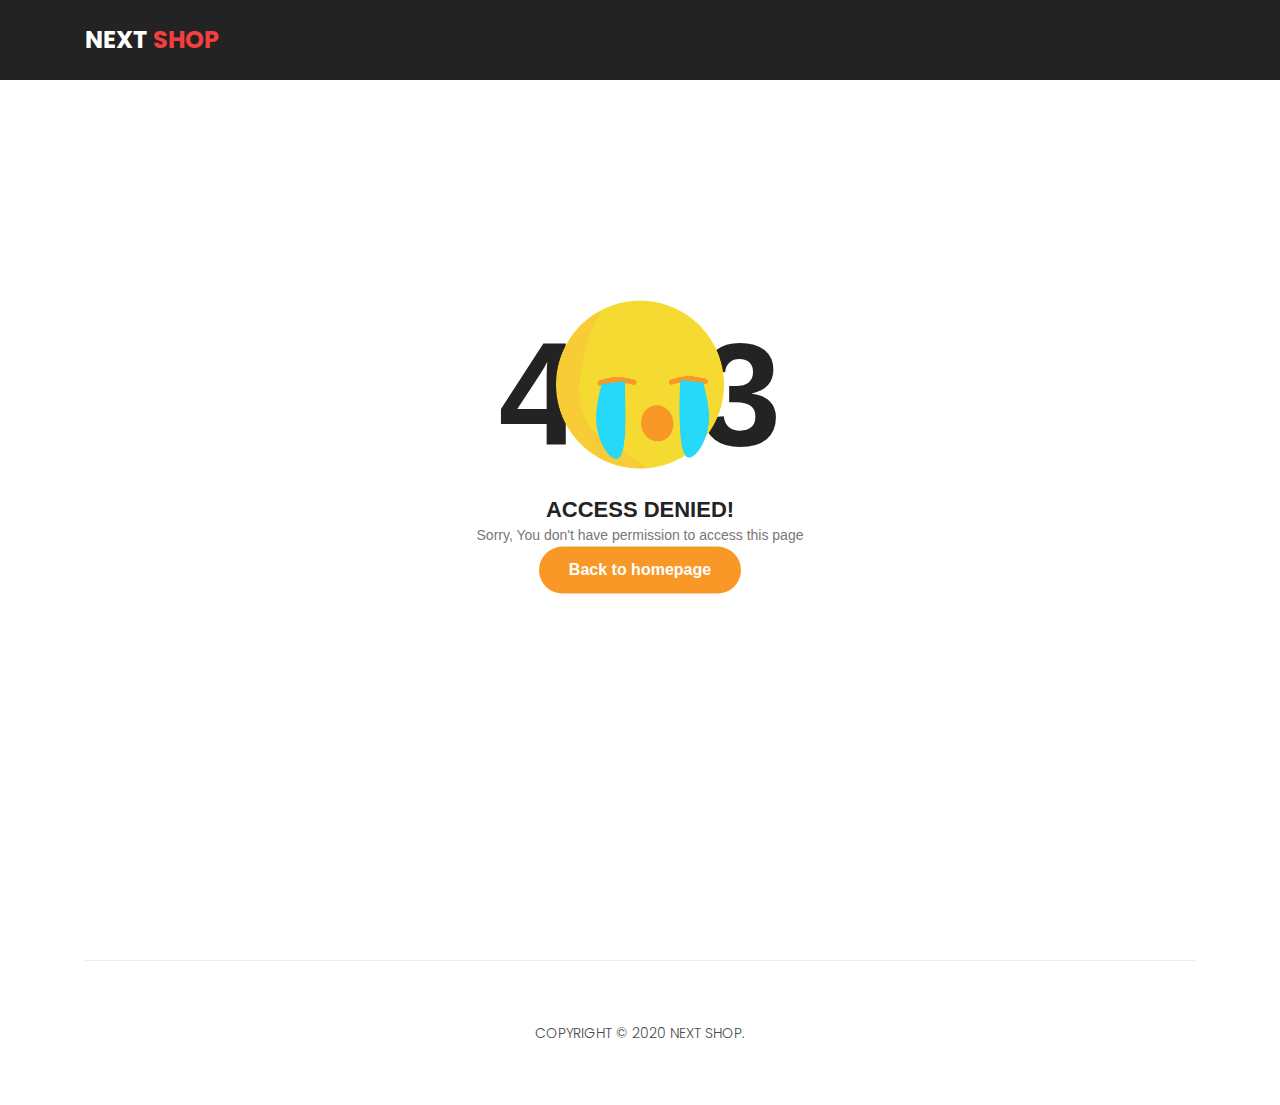
<file: src/main/resources/templates/pageForbidden403.html>
<!DOCTYPE html>
<html lang="en" xmlns:th="http://www.thymeleaf.org"
      xmlns:sec="http://www.thymeleaf.org/thymeleaf-extras-springsecurity3">

<head>

    <meta charset="UTF-8">
    <meta name="viewport" content="width=device-width, user-scalable=no, initial-scale=1.0, maximum-scale=1.0, minimum-scale=1.0">
    <meta http-equiv="X-UA-Compatible" content="ie=edge">
    <link href="https://fonts.googleapis.com/css?family=Poppins:100,200,300,400,500,600,700,800,900&display=swap" rel="stylesheet">
    <title>403 Page forbidden - Next Shop</title>

        <!-- Bootstrap core CSS -->
    <link th:href="@{/bootstrap/css/bootstrap.min.css}" href="../static/bootstrap/css/bootstrap.min.css" rel="stylesheet">
    <link rel="stylesheet" href="https://stackpath.bootstrapcdn.com/font-awesome/4.7.0/css/font-awesome.min.css">

        <!-- Additional CSS Files -->
    <link rel="stylesheet" th:href="@{/css/style.css}" href="../static/css/style.css">
    <link rel="stylesheet" th:href="@{/css/owl.css}" href="../static/css/owl.css">

</head>

<body>

    <!-- ***** Preloader Start ***** -->
    <div id="preloader">
        <div class="jumper">
            <div></div>
            <div></div>
            <div></div>
        </div>
    </div>
    <!-- ***** Preloader End ***** -->

    <!-- Header -->
    <header class="">
        <nav class="navbar navbar-expand-lg">
            <div class="container mt-3">
                <a class="navbar-brand" th:href="@{/}" href="#"><h2>Next <em>Shop</em></h2></a>
            </div>
        </nav>
    </header>

    <div id="notfound">
        <div class="notfound">
            <div class="notfound-404">
                <h1>4<span></span>3</h1>
            </div>
            <h2>Access Denied!</h2>
            <p>Sorry, You don't have permission to access this page</p>
            <a th:href="@{/}" href="#">Back to homepage</a>
        </div>
    </div>




    <footer>
        <div class="container">
            <div class="row">
                <div class="col-md-12">
                    <div class="inner-content">
                        <p>Copyright &copy; 2020 Next Shop.</p>
                    </div>
                </div>
            </div>
        </div>
    </footer>


    <!-- Bootstrap core JavaScript -->
    <script th:src="@{/jquery/jquery.min.js}" src="../static/jquery/jquery.min.js"></script>
    <script th:src="@{/bootstrap/js/bootstrap.bundle.min.js}" src="../static/bootstrap/js/bootstrap.bundle.min.js"></script>


    <!-- Additional Scripts -->
    <script th:src="@{/js/custom.js}" src="../static/js/custom.js"></script>
    <script th:src="@{/js/owl.js}" src="../static/js/owl.js"></script>
    <script th:src="@{/js/slick.js}" src="../static/js/slick.js"></script>
    <script th:src="@{/js/isotope.js}" src="../static/js/isotope.js"></script>
    <script th:src="@{/js/accordions.js}" src="../static/js/accordions.js"></script>

</body>

</html>
</file>
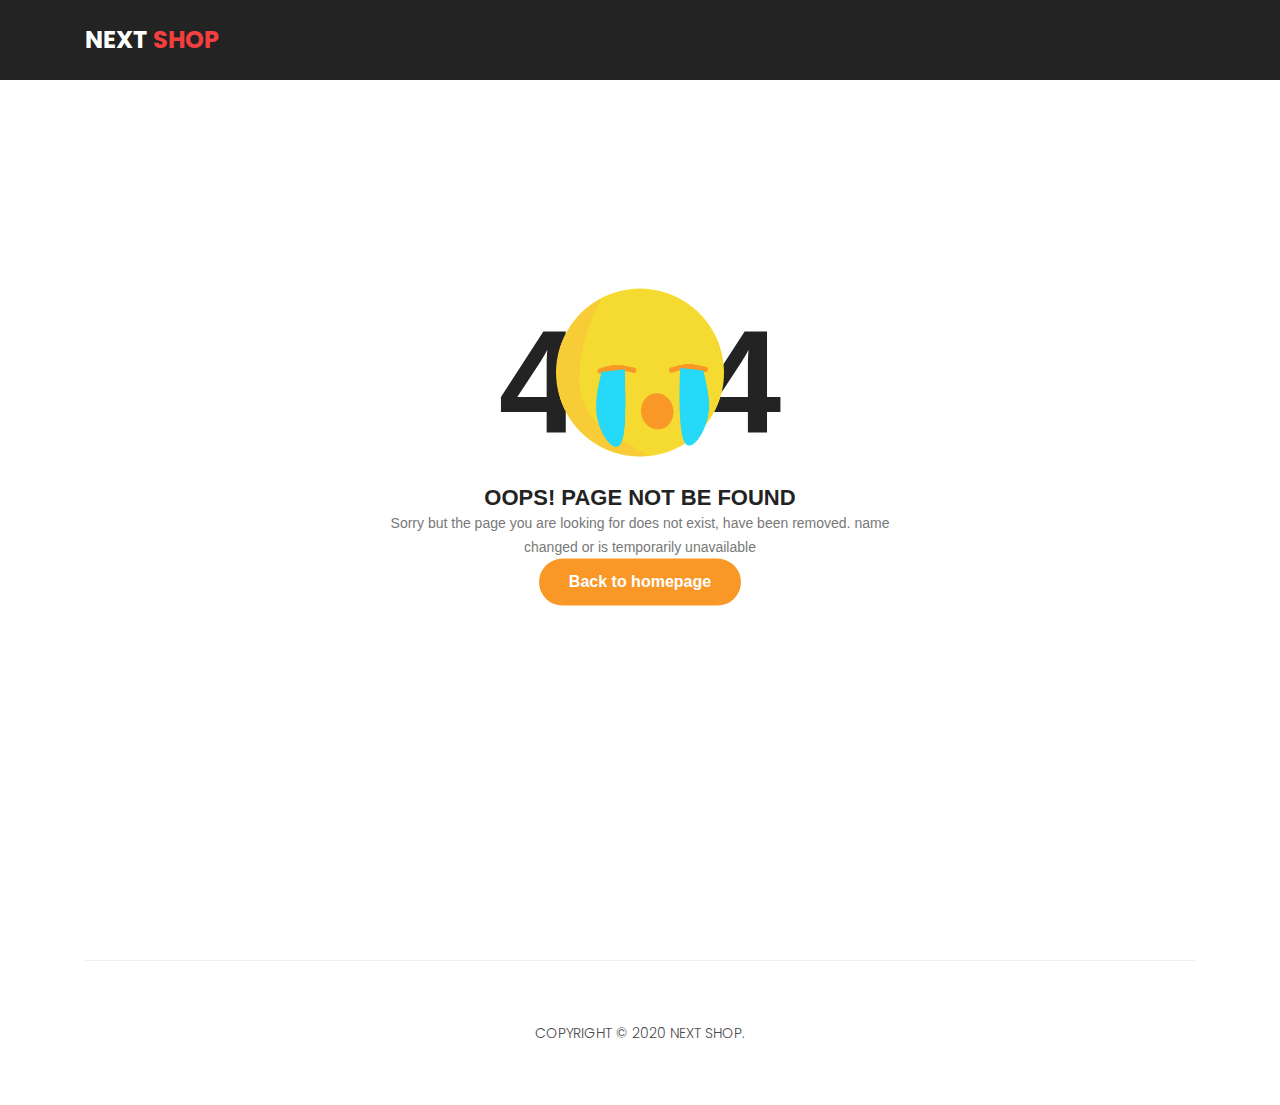
<file: src/main/resources/templates/pageNotFound404.html>
<!DOCTYPE html>
<html lang="en" xmlns:th="http://www.thymeleaf.org"
      xmlns:sec="http://www.thymeleaf.org/thymeleaf-extras-springsecurity3">

<head>

    <meta charset="UTF-8">
    <meta name="viewport" content="width=device-width, user-scalable=no, initial-scale=1.0, maximum-scale=1.0, minimum-scale=1.0">
    <meta http-equiv="X-UA-Compatible" content="ie=edge">
    <link href="https://fonts.googleapis.com/css?family=Poppins:100,200,300,400,500,600,700,800,900&display=swap" rel="stylesheet">
    <title>404 Not found - Next Shop</title>

        <!-- Bootstrap core CSS -->
    <link th:href="@{/bootstrap/css/bootstrap.min.css}" href="../static/bootstrap/css/bootstrap.min.css" rel="stylesheet">
    <link rel="stylesheet" href="https://stackpath.bootstrapcdn.com/font-awesome/4.7.0/css/font-awesome.min.css">

        <!-- Additional CSS Files -->
    <link rel="stylesheet" th:href="@{/css/style.css}" href="../static/css/style.css">
    <link rel="stylesheet" th:href="@{/css/owl.css}" href="../static/css/owl.css">

</head>

<body>

    <!-- ***** Preloader Start ***** -->
    <div id="preloader">
        <div class="jumper">
            <div></div>
            <div></div>
            <div></div>
        </div>
    </div>
    <!-- ***** Preloader End ***** -->

    <!-- Header -->
    <header class="">
        <nav class="navbar navbar-expand-lg">
            <div class="container mt-3">
                <a class="navbar-brand" th:href="@{/}" href="#"><h2>Next <em>Shop</em></h2></a>
               
            </div>
        </nav>
    </header>

    <div id="notfound">
        <div class="notfound">
            <div class="notfound-404">
                <h1>4<span></span>4</h1>
            </div>
            <h2>Oops! Page Not Be Found</h2>
            <p>Sorry but the page you are looking for does not exist, have been removed. name changed or is temporarily unavailable</p>
            <a th:href="@{/}" href="#">Back to homepage</a>
        </div>
    </div>




    <footer>
        <div class="container">
            <div class="row">
                <div class="col-md-12">
                    <div class="inner-content">
                        <p>Copyright &copy; 2020 Next Shop.</p>
                    </div>
                </div>
            </div>
        </div>
    </footer>


    <!-- Bootstrap core JavaScript -->
    <script th:src="@{/jquery/jquery.min.js}" src="../static/jquery/jquery.min.js"></script>
    <script th:src="@{/bootstrap/js/bootstrap.bundle.min.js}" src="../static/bootstrap/js/bootstrap.bundle.min.js"></script>


    <!-- Additional Scripts -->
    <script th:src="@{/js/custom.js}" src="../static/js/custom.js"></script>
    <script th:src="@{/js/owl.js}" src="../static/js/owl.js"></script>
    <script th:src="@{/js/slick.js}" src="../static/js/slick.js"></script>
    <script th:src="@{/js/isotope.js}" src="../static/js/isotope.js"></script>
    <script th:src="@{/js/accordions.js}" src="../static/js/accordions.js"></script>

</body>

</html>
</file>
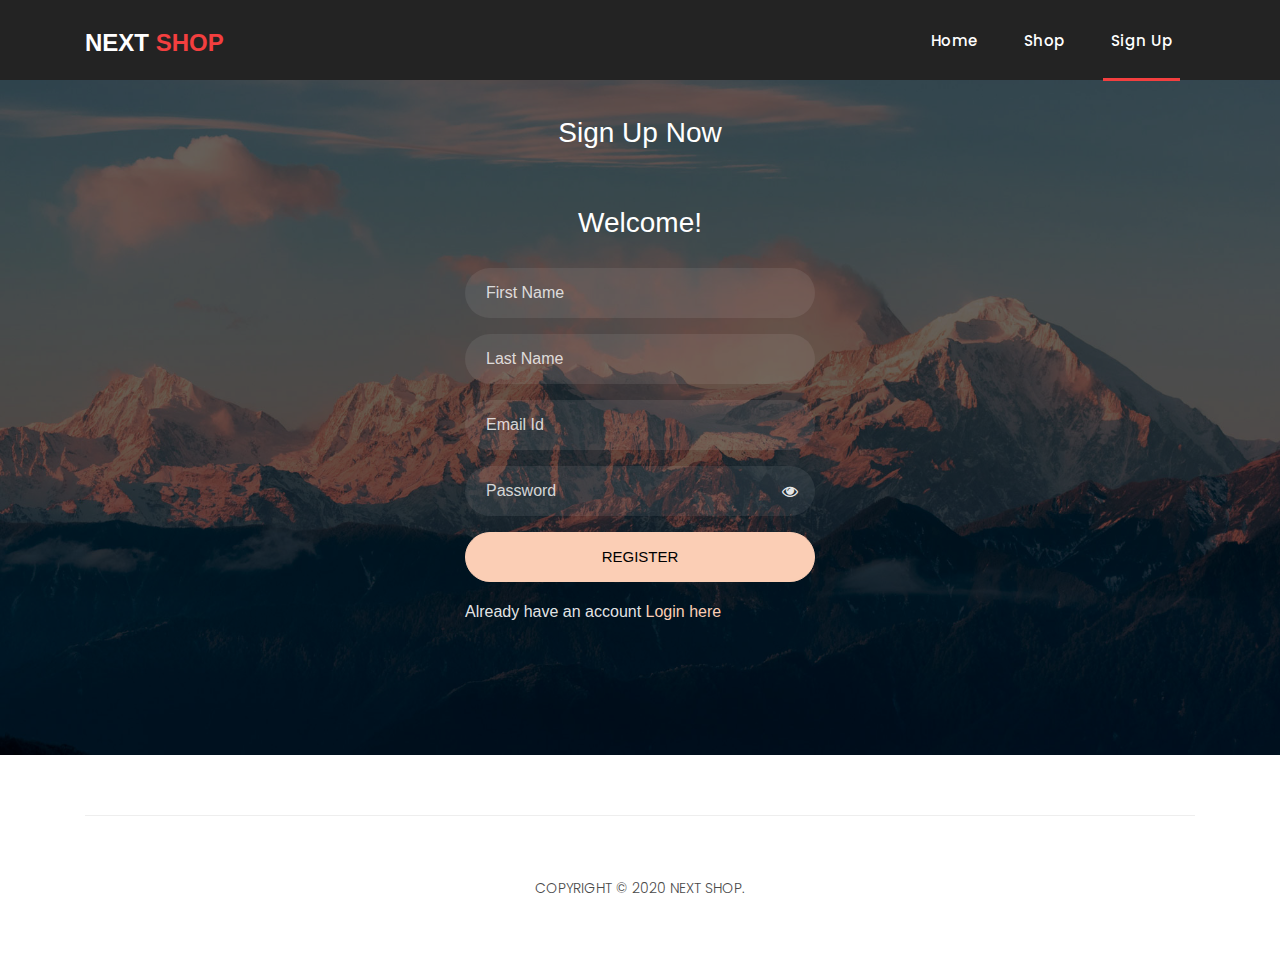
<file: src/main/resources/templates/register.html>
<!DOCTYPE html>
<html lang="en" xmlns:th="http://www.thymeleaf.org"
      xmlns:sec="http://www.thymeleaf.org/thymeleaf-extras-springsecurity3">

<head>

    <meta charset="UTF-8">
    <meta name="viewport" content="width=device-width, user-scalable=no, initial-scale=1.0, maximum-scale=1.0, minimum-scale=1.0">
    <meta http-equiv="X-UA-Compatible" content="ie=edge">
    <link href="https://fonts.googleapis.com/css?family=Poppins:100,200,300,400,500,600,700,800,900&display=swap" rel="stylesheet">

    <title>REGISTER - Next Shop</title>

    <!-- Bootstrap core CSS -->
    <link th:href="@{/bootstrap/css/bootstrap.min.css}" href="../static/bootstrap/css/bootstrap.min.css" rel="stylesheet">
    <link rel="stylesheet" href="https://stackpath.bootstrapcdn.com/font-awesome/4.7.0/css/font-awesome.min.css">

    <!-- Additional CSS Files -->
    <link rel="stylesheet" th:href="@{/css/style.css}" href="../static/css/style.css">
    <link rel="stylesheet" th:href="@{/css/owl.css}" href="../static/css/owl.css">
    <link rel="stylesheet" th:href="@{/css/form.css}" href="../static/css/form.css">

</head>

<body>

    <!-- ***** Preloader Start ***** -->
    <div id="preloader">
        <div class="jumper">
            <div></div>
            <div></div>
            <div></div>
        </div>
    </div>
    <!-- ***** Preloader End ***** -->

    <!-- Header -->
    <header class="">
        <nav class="navbar navbar-expand-lg">
            <div class="container">
                <a class="navbar-brand" th:href="@{/}" href="#"><h2>Next <em>Shop</em></h2></a>
                <button class="navbar-toggler" type="button" data-toggle="collapse" data-target="#navbarResponsive" aria-controls="navbarResponsive" aria-expanded="false" aria-label="Toggle navigation">
                    <span class="navbar-toggler-icon"></span>
                </button>
                <div class="collapse navbar-collapse" id="navbarResponsive">
                    <ul class="navbar-nav ml-auto">
                        <li class="nav-item">
                            <a class="nav-link" th:href="@{/}" href="#">Home
                                <span class="sr-only">(current)</span>
                            </a>
                        </li>
                        <li class="nav-item">
                            <a class="nav-link" th:href="@{/shop}" href="#">Shop</a>
                        </li>
                        <li class="nav-item active">
                            <a class="nav-link" th:href="@{/register}" href="#">Sign Up</a>
                        </li>
                    </ul>
                </div>
            </div>
        </nav>
    </header>

    <div class="img" style="background-image: url(../static/images/bg.jpg);" th:style="@{background-image: url(/images/bg.jpg);}">
        <section class="ftco-section">
            <div class="container">
                <div class="row justify-content-center">
                    <div class="col-md-6 text-center mb-5">
                        <h2 class="heading-section">Sign Up Now</h2>
                    </div>
                </div>
                <div class="row justify-content-center">
                    <div class="col-md-6 col-lg-4">
                        <div class="login-wrap p-0">
                            <h3 class="mb-4 text-center">Welcome!</h3>
                            <form th:action="@{/register}" th:object="${user}" method="post" class="signin-form">
                                <div class="form-group">
                                    <input type="text" name="firstName" id="firstName" required placeholder="First Name" class="form-control">
                                </div>
                                <div class="form-group">
                                    <input type="text" name="lastName" id="lastName" required placeholder="Last Name" class="form-control">
                                </div>
                                <div class="form-group">
                                    <input type="email" required minlength="6" placeholder="Email Id" name="email" id="email"
                                           class="form-control">
                                </div>
                                <div class="form-group">
                                    <input name="password" id="password" type="password" class="form-control" placeholder="Password" required>
                                    <span toggle="#password" class="fa fa-fw fa-eye field-icon toggle-password"></span>
                                </div>
                                <div class="form-group">
                                    <button type="submit" class="form-control btn btn-primary submit px-3">Register</button>
                                </div>
                                <div class="form-group">
                                    <span>Already have an account <a class="linkControl" href="./login.html" th:href="@{/login}">Login here</a></span>
                                </div>
                            </form>
                        </div>
                    </div>
                </div>
            </div>
        </section>
    </div>

    <footer>
        <div class="container">
            <div class="row">
                <div class="col-md-12">
                    <div class="inner-content">
                        <p>Copyright &copy; 2020 Next Shop.</p>
                    </div>
                </div>
            </div>
        </div>
    </footer>


    <!-- Bootstrap core JavaScript -->
    <script th:src="@{/jquery/jquery.min.js}" src="../static/jquery/jquery.min.js"></script>
    <script th:src="@{/bootstrap/js/bootstrap.bundle.min.js}" src="../static/bootstrap/js/bootstrap.bundle.min.js"></script>


    <!-- Additional Scripts -->
    <script th:src="@{/js/custom.js}" src="../static/js/custom.js"></script>
    <script th:src="@{/js/owl.js}" src="../static/js/owl.js"></script>
    <script th:src="@{/js/slick.js}" src="../static/js/slick.js"></script>
    <script th:src="@{/js/isotope.js}" src="../static/js/isotope.js"></script>
    <script th:src="@{/js/accordions.js}" src="../static/js/accordions.js"></script>
    <script th:src="@{/js/main.js}" src="../static/js/main.js"></script>

</body>

</html>
</file>
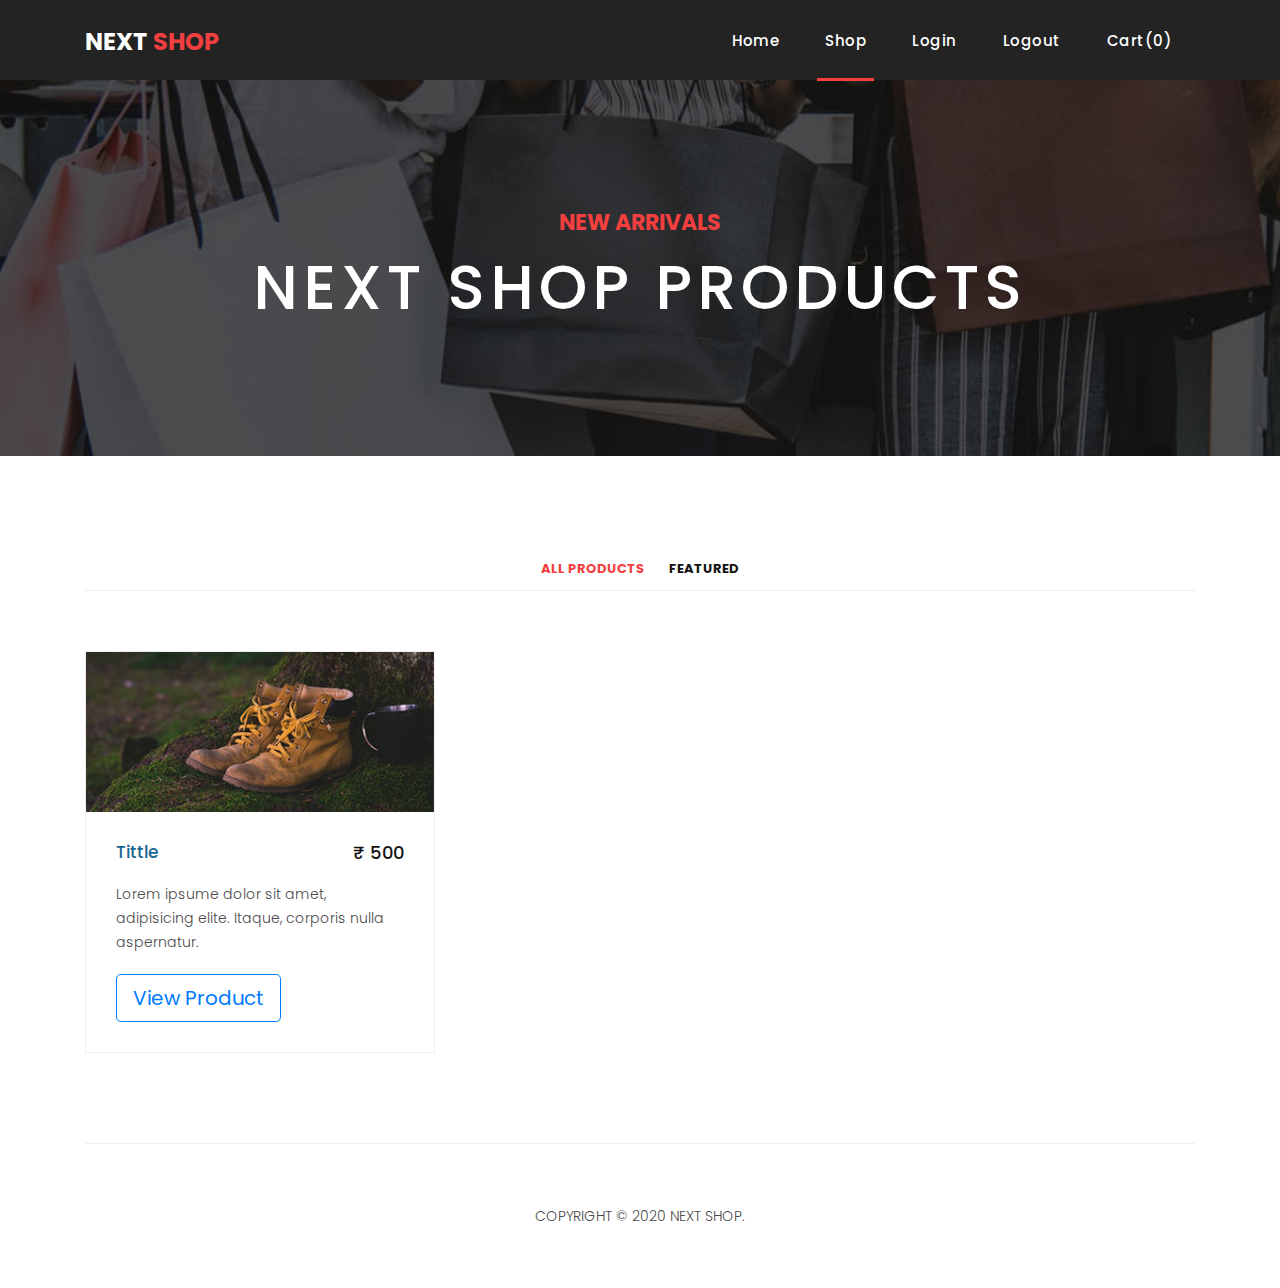
<file: src/main/resources/templates/shop.html>
<!DOCTYPE html>
<html lang="en" xmlns:th="http://www.thymeleaf.org"
      xmlns:sec="http://www.thymeleaf.org/thymeleaf-extras-springsecurity3">

<head>

    <meta charset="UTF-8">
    <meta name="viewport" content="width=device-width, user-scalable=no, initial-scale=1.0, maximum-scale=1.0, minimum-scale=1.0">
    <meta http-equiv="X-UA-Compatible" content="ie=edge">
    <link href="https://fonts.googleapis.com/css?family=Poppins:100,200,300,400,500,600,700,800,900&display=swap" rel="stylesheet">

    <title>SHOP - Next Shop</title>

    <!-- Bootstrap core CSS -->
    <link th:href="@{/bootstrap/css/bootstrap.min.css}" href="../static/bootstrap/css/bootstrap.min.css" rel="stylesheet">
    <link rel="stylesheet" href="https://stackpath.bootstrapcdn.com/font-awesome/4.7.0/css/font-awesome.min.css">

    <!-- Additional CSS Files -->
    <link rel="stylesheet" th:href="@{/css/style.css}" href="../static/css/style.css">
    <link rel="stylesheet" th:href="@{/css/owl.css}" href="../static/css/owl.css">

</head>

<body>

    <!-- ***** Preloader Start ***** -->
    <div id="preloader">
        <div class="jumper">
            <div></div>
            <div></div>
            <div></div>
        </div>
    </div>
    <!-- ***** Preloader End ***** -->

    <!-- Header -->
    <header class="">
        <nav class="navbar navbar-expand-lg">
            <div class="container">
                <a class="navbar-brand" th:href="@{/}" href="#"><h2>Next <em>Shop</em></h2></a>
                <button class="navbar-toggler" type="button" data-toggle="collapse" data-target="#navbarResponsive" aria-controls="navbarResponsive" aria-expanded="false" aria-label="Toggle navigation">
                    <span class="navbar-toggler-icon"></span>
                </button>
                <div class="collapse navbar-collapse" id="navbarResponsive">
                    <ul class="navbar-nav ml-auto">
                        <li class="nav-item">
                            <a class="nav-link" th:href="@{/}" href="#">Home
                                <span class="sr-only">(current)</span>
                            </a>
                        </li>
                        <li class="nav-item active">
                            <a class="nav-link" th:href="@{/shop}" href="#">Shop</a>
                        </li>
                        <li class="nav-item">
                            <a class="nav-link" sec:authorize="isAnonymous()" th:href="@{/login}" href="#">login</a>
                        </li>
                        <li class="nav-item">
                            <a class="nav-link" sec:authorize="isAuthenticated()" th:href="@{/logout}" href="#">logout</a>
                        </li>
                        <li class="nav-item">
                            <a class="nav-link" th:href="@{/cart}" href="#">cart(<span th:text="${cartCount}">0</span>)</a>
                        </li>
                    </ul>
                </div>
            </div>
        </nav>
    </header>

    <!-- Page Content -->
    <div class="page-heading products-heading header-text">
        <div class="container">
            <div class="row">
                <div class="col-md-12">
                    <div class="text-content">
                        <h4>new arrivals</h4>
                        <h2>Next shop products</h2>
                    </div>
                </div>
            </div>
        </div>
    </div>


    <div class="products">
        <div class="container">
            <div class="row">
                <div class="col-md-12">
                    <div class="filters">
                        <ul>
                            <a th:href="@{/shop}"><li class="active" data-filter="*">All Products</li></a>
                            <a href="" th:each="category, iStat : ${categories}" th:href="@{/shop/category/{id}(id=${category.id})}"><li th:text="${category.name}">Featured</li></a>
                        </ul>
                    </div>
                </div>
                <div class="col-md-12">

                    <div class="row grid">
                        <div class="col-lg-4 col-md-4 all" th:each="product : ${products}">
                            <div class="product-item">
                                <img src="../static/images/product_01.jpg" th:src="@{${'/productImages/' + product.imageName}}" th:alt="${product.name}" alt="">
                                <div class="down-content">
                                    <h4 th:text="${product.name}">Tittle</h4>
                                    <h6>₹ <span th:text="${product.price}">500</span></h6>
                                    <p th:text="${product.description}">Lorem ipsume dolor sit amet, adipisicing elite. Itaque, corporis nulla aspernatur.</p>
                                    <a href="#" th:href="@{/shop/viewproduct/{id}(id=${product.id})}" class="btn btn-outline-primary btn-lg">View Product</a>
                                </div>
                            </div>
                        </div>

                    </div>


                </div>
            </div>
        </div>
    </div>


    <footer>
        <div class="container">
            <div class="row">
                <div class="col-md-12">
                    <div class="inner-content">
                        <p>Copyright &copy; 2020 Next Shop.</p>
                    </div>
                </div>
            </div>
        </div>
    </footer>


    <!-- Bootstrap core JavaScript -->
    <script th:src="@{/jquery/jquery.min.js}" src="../static/jquery/jquery.min.js"></script>
    <script th:src="@{/bootstrap/js/bootstrap.bundle.min.js}" src="../static/bootstrap/js/bootstrap.bundle.min.js"></script>


    <!-- Additional Scripts -->
    <script th:src="@{/js/custom.js}" src="../static/js/custom.js"></script>
    <script th:src="@{/js/owl.js}" src="../static/js/owl.js"></script>
    <script th:src="@{/js/slick.js}" src="../static/js/slick.js"></script>
    <script th:src="@{/js/isotope.js}" src="../static/js/isotope.js"></script>
    <script th:src="@{/js/accordions.js}" src="../static/js/accordions.js"></script>

</body>

</html>
</file>
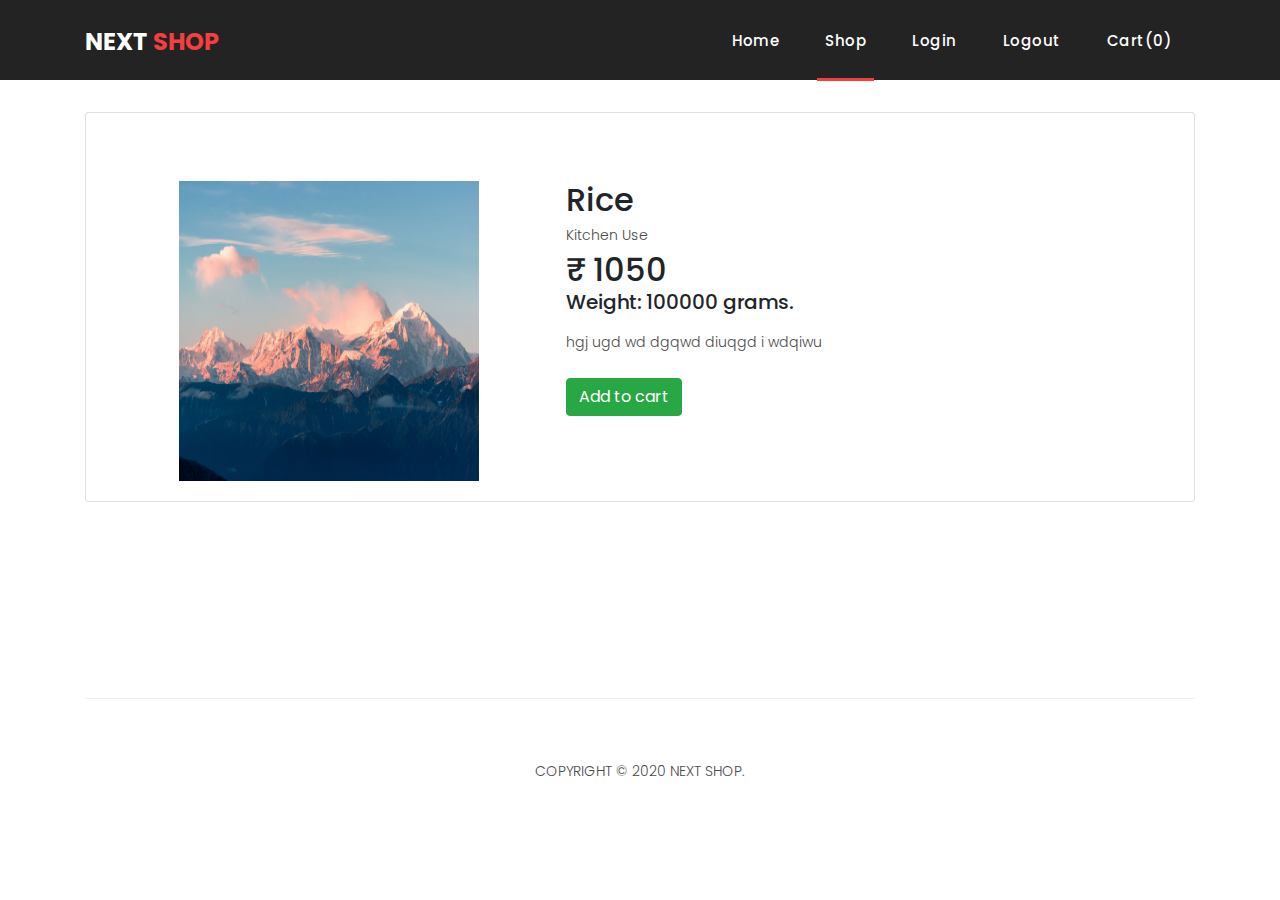
<file: src/main/resources/templates/viewProduct.html>
<!DOCTYPE html>
<html lang="en" xmlns:th="http://www.thymeleaf.org"
      xmlns:sec="http://www.thymeleaf.org/thymeleaf-extras-springsecurity3">

<head>

    <meta charset="UTF-8">
    <meta name="viewport" content="width=device-width, user-scalable=no, initial-scale=1.0, maximum-scale=1.0, minimum-scale=1.0">
    <meta http-equiv="X-UA-Compatible" content="ie=edge">
    <link href="https://fonts.googleapis.com/css?family=Poppins:100,200,300,400,500,600,700,800,900&display=swap" rel="stylesheet">
    <title>Next Shop - Shopping Site</title>

    <!-- Bootstrap core CSS -->
    <link th:href="@{/bootstrap/css/bootstrap.min.css}" href="../static/bootstrap/css/bootstrap.min.css" rel="stylesheet">
    <link rel="stylesheet" href="https://stackpath.bootstrapcdn.com/font-awesome/4.7.0/css/font-awesome.min.css">

    <!-- Additional CSS Files -->
    <link rel="stylesheet" th:href="@{/css/style.css}" href="../static/css/style.css">
    <link rel="stylesheet" th:href="@{/css/owl.css}" href="../static/css/owl.css">

</head>

<body>

    <!-- ***** Preloader Start ***** -->
    <div id="preloader">
        <div class="jumper">
            <div></div>
            <div></div>
            <div></div>
        </div>
    </div>
    <!-- ***** Preloader End ***** -->

    <!-- Header -->
    <header class="">
        <nav class="navbar navbar-expand-lg">
            <div class="container">
                <a class="navbar-brand" th:href="@{/}" href="#"><h2>Next <em>Shop</em></h2></a>
                <button class="navbar-toggler" type="button" data-toggle="collapse" data-target="#navbarResponsive" aria-controls="navbarResponsive" aria-expanded="false" aria-label="Toggle navigation">
                    <span class="navbar-toggler-icon"></span>
                </button>
                <div class="collapse navbar-collapse" id="navbarResponsive">
                    <ul class="navbar-nav ml-auto">
                        <li class="nav-item">
                            <a class="nav-link" th:href="@{/}" href="#">Home
                                <span class="sr-only">(current)</span>
                            </a>
                        </li>
                        <li class="nav-item active">
                            <a class="nav-link" th:href="@{/shop}" href="#">Shop</a>
                        </li>
                        <li class="nav-item">
                            <a class="nav-link" sec:authorize="isAnonymous()" th:href="@{/login}" href="#">login</a>
                        </li>
                        <li class="nav-item">
                            <a class="nav-link" sec:authorize="isAuthenticated()" th:href="@{/logout}" href="#">logout</a>
                        </li>
                        <li class="nav-item">
                            <a class="nav-link" th:href="@{/cart}" href="#">cart(<span th:text="${cartCount}">0</span>)</a>
                        </li>
                    </ul>
                </div>
            </div>
        </nav>
    </header>

    <div class="" style="padding: 7em 0;">
        <div class="container">
            <div class="card mb-4">
                <div class="card-body d-xl-inline-flex">
                    <div class="col-sm-5 d-flex justify-content-center">
                        <img class="mt-5" height="300px" width="300px" src="../static/images/bg.jpg" th:src="@{${'/productImages/' + product.imageName}}"
                             alt="">
                    </div>
                    <div class="col-sm-7 mt-5">
                        <h2 th:text="${product.name}" class="mb-1">Rice</h2>
                        <p th:text="${product.category.name}" class="mb-1">Kitchen Use</p>
                        <h2>₹ <span th:text="${product.price}" class="mb-1">1050</span></h2>
                        <h5 class="mb-3">Weight:
                            <span th:text="${product.weight}">100000</span> grams.
                        </h5>
                        <p th:text="${product.description}" class="mb-4">hgj ugd wd dgqwd diuqgd i wdqiwu</p>
                        <a href="" th:href="@{/addToCart/{id}(id = ${product.id})}" class="btn btn-success">Add to cart</a>
                    </div>
                </div>
            </div>
        </div>
    </div>






    <footer>
        <div class="container">
            <div class="row">
                <div class="col-md-12">
                    <div class="inner-content">
                        <p>Copyright &copy; 2020 Next Shop.</p>
                    </div>
                </div>
            </div>
        </div>
    </footer>


    <!-- Bootstrap core JavaScript -->
    <script th:src="@{/jquery/jquery.min.js}" src="../static/jquery/jquery.min.js"></script>
    <script th:src="@{/bootstrap/js/bootstrap.bundle.min.js}" src="../static/bootstrap/js/bootstrap.bundle.min.js"></script>


    <!-- Additional Scripts -->
    <script th:src="@{/js/custom.js}" src="../static/js/custom.js"></script>
    <script th:src="@{/js/owl.js}" src="../static/js/owl.js"></script>
    <script th:src="@{/js/slick.js}" src="../static/js/slick.js"></script>
    <script th:src="@{/js/isotope.js}" src="../static/js/isotope.js"></script>
    <script th:src="@{/js/accordions.js}" src="../static/js/accordions.js"></script>

</body>

</html>
</file>
<file: src/main/resources/static/css/style.css>
body {
  font-family: 'Poppins', sans-serif;
  overflow-x: hidden;
  text-rendering: optimizeLegibility;
  -webkit-font-smoothing: antialiased;
  -moz-osx-font-smoothing: grayscale;
}
p {
	margin-bottom: 0px;
	font-size: 14px;
	font-weight: 300;
	color: #4a4a4a;
	line-height: 24px;
}
a {
	text-decoration: none!important;
}
ul {
	padding: 0;
	margin: 0;
	list-style: none;
}

h1,h2,h3,h4,h5,h6 {
	margin: 0px;
}

ul.social-icons li {
	display: inline-block;
	margin-right: 3px;
}

ul.social-icons li:last-child {
	margin-right: 0px;
}

ul.social-icons li a {
	width: 50px;
	height: 50px;
	display: inline-block;
	line-height: 50px;
	background-color: #eee;
	color: #121212;
	font-size: 18px;
	text-align: center;
	transition: all .3s;
}

ul.social-icons li a:hover {
	background-color: #f33f3f;
	color: #fff;
}

a.filled-button {
	background-color: #f33f3f;
	color: #fff;
	font-size: 14px;
	text-transform: capitalize;
	font-weight: 300;
	padding: 10px 20px;
	border-radius: 5px;
	display: inline-block;
	transition: all 0.3s;
}

a.filled-button:hover {
	background-color: #121212;
	color: #fff;
}

.section-heading {
	text-align: left;
	margin-bottom: 60px;
	border-bottom: 1px solid #eee;
}

.section-heading h2 {
	font-size: 28px;
	font-weight: 400;
	color: #1e1e1e;
	margin-bottom: 15px;
}

.products-heading {
	background-image: url(../images/products-heading.jpg);
}

.about-heading {
	background-image: url(../images/about-heading.jpg);
}

.contact-heading {
	background-image: url(../images/contact-heading.jpg);
}

.admin-heading {
	background-image: url(../images/admin-heading.jpg);
}

.page-heading {
	padding: 210px 0px 130px 0px;
	text-align: center;
	background-position: center center;
	background-repeat: no-repeat;
	background-size: cover;
}

.page-heading .text-content h4 {
	color: #f33f3f;
	font-size: 22px;
	text-transform: uppercase;
	font-weight: 700;
	margin-bottom: 15px;
}

.page-heading .text-content h2 {
	color: #fff;
	font-size: 62px;
	text-transform: uppercase;
	letter-spacing: 5px;
}

#preloader {
  overflow: hidden;
  background: #f33f3f;
  left: 0;
  right: 0;
  top: 0;
  bottom: 0;
  position: fixed;
  z-index: 9999999;
  color: #fff;
}

#preloader .jumper {
  left: 0;
  top: 0;
  right: 0;
  bottom: 0;
  display: block;
  position: absolute;
  margin: auto;
  width: 50px;
  height: 50px;
}

#preloader .jumper > div {
  background-color: #fff;
  width: 10px;
  height: 10px;
  border-radius: 100%;
  -webkit-animation-fill-mode: both;
  animation-fill-mode: both;
  position: absolute;
  opacity: 0;
  width: 50px;
  height: 50px;
  -webkit-animation: jumper 1s 0s linear infinite;
  animation: jumper 1s 0s linear infinite;
}

#preloader .jumper > div:nth-child(2) {
  -webkit-animation-delay: 0.33333s;
  animation-delay: 0.33333s;
}

#preloader .jumper > div:nth-child(3) {
  -webkit-animation-delay: 0.66666s;
  animation-delay: 0.66666s;
}

@-webkit-keyframes jumper {
  0% {
    opacity: 0;
    -webkit-transform: scale(0);
    transform: scale(0);
  }
  5% {
    opacity: 1;
  }
  100% {
    -webkit-transform: scale(1);
    transform: scale(1);
    opacity: 0;
  }
}

@keyframes jumper {
  0% {
    opacity: 0;
    -webkit-transform: scale(0);
    transform: scale(0);
  }
  5% {
    opacity: 1;
  }
  100% {
    opacity: 0;
  }
}


/* Header Style */
header {
	position: absolute;
	z-index: 99999;
	width: 100%;
	height: 80px;
	background-color: #232323;
	-webkit-transition: all 0.3s ease-in-out 0s;
    -moz-transition: all 0.3s ease-in-out 0s;
    -o-transition: all 0.3s ease-in-out 0s;
    transition: all 0.3s ease-in-out 0s;
}
header .navbar {
	padding: 17px 0px;
}
.background-header .navbar {
	padding: 17px 0px;
}
.background-header {
	top: 0;
	position: fixed;
	background-color: #fff!important;
	box-shadow: 0px 1px 10px rgba(0,0,0,0.1);
}
.background-header .navbar-brand h2 {
	color: #121212!important;
}
.background-header .navbar-nav a.nav-link {
	color: #1e1e1e!important;
}
.background-header .navbar-nav .nav-link:hover,
.background-header .navbar-nav .active>.nav-link,
.background-header .navbar-nav .nav-link.active,
.background-header .navbar-nav .nav-link.show,
.background-header .navbar-nav .show>.nav-link {
	color: #f33f3f!important;
}
.navbar .navbar-brand {
	float: 	left;
	margin-top: -12px;
	outline: none;
}
.navbar .navbar-brand h2 {
	color: #fff;
	text-transform: uppercase;
	font-size: 24px;
	font-weight: 700;
	-webkit-transition: all .3s ease 0s;
    -moz-transition: all .3s ease 0s;
    -o-transition: all .3s ease 0s;
    transition: all .3s ease 0s;
}
.navbar .navbar-brand h2 em {
	font-style: normal;
	color: #f33f3f;
}
#navbarResponsive {
	z-index: 999;
}
.navbar-collapse {
	text-align: center;
}
.navbar .navbar-nav .nav-item {
	margin: 0px 15px;
}
.navbar .navbar-nav a.nav-link {
	text-transform: capitalize;
	font-size: 15px;
	font-weight: 500;
	letter-spacing: 0.5px;
	color: #fff;
	transition: all 0.5s;
	margin-top: 5px;
}
.navbar .navbar-nav .nav-link:hover,
.navbar .navbar-nav .active>.nav-link,
.navbar .navbar-nav .nav-link.active,
.navbar .navbar-nav .nav-link.show,
.navbar .navbar-nav .show>.nav-link {
	color: #fff;
	padding-bottom: 25px;
	border-bottom: 3px solid #f33f3f;
}
.navbar .navbar-toggler-icon {
	background-image: none;
}
.navbar .navbar-toggler {
	border-color: #fff;
	background-color: #fff;	
	height: 36px;
	outline: none;
	border-radius: 0px;
	position: absolute;
	right: 30px;
	top: 20px;
}
.navbar .navbar-toggler-icon:after {
	content: '\f0c9';
	color: #f33f3f;
	font-size: 18px;
	line-height: 26px;
	font-family: 'FontAwesome';
}



/* Banner Style */
.banner {
	position: relative;
	text-align: center;
	padding-top: 80px;
}

.banner-item-01 {
	padding: 300px 0px;
	background-image: url(../images/slide_01.jpg);
	background-size: cover;
	background-repeat: no-repeat;
	background-position: center center;
}

.banner-item-02 {
	padding: 300px 0px;
	background-image: url(../images/slide_02.jpg);
	background-size: cover;
	background-repeat: no-repeat;
	background-position: center center;
}

.banner-item-03 {
	padding: 300px 0px;
	background-image: url(../images/slide_03.jpg);
	background-size: cover;
	background-repeat: no-repeat;
	background-position: center center;
}

.banner .banner-item {
	max-height: 600px;
}

.banner .text-content {
	position: absolute;
	top: 50%;
	transform: translateY(-50%);
	text-align: center;
	width: 100%;
}

.banner .text-content h4 {
	color: #f33f3f;
	font-size: 22px;
	text-transform: uppercase;
	font-weight: 700;
	margin-bottom: 15px;
}

.banner .text-content h2 {
	color: #fff;
	font-size: 62px;
	text-transform: uppercase;
	letter-spacing: 5px;
}

.owl-banner .owl-dots .owl-dot {
  border-radius: 3px;
}
.owl-banner .owl-dots {
    display: -webkit-box;
    display: -webkit-flex;
    display: -ms-flexbox;
    display: flex;
    -ms-flex-pack: center;
    -webkit-justify-content: center;
    justify-content: center;
    position: absolute;
    left: 50%;
    transform: translateX(-50%);
    bottom: 30px;
}
.owl-banner .owl-dots .owl-dot {
    width: 10px;
    height: 10px;
    border-radius: 50%;
    margin: 0 10px;
    background-color: #fff;
    opacity: 0.5;
}
.owl-banner .owl-dots .owl-dot:focus {
    outline: none
}
.owl-banner .owl-dots .owl-dot.active {
    background-color: #fff;
    opacity: 1;
}



/* Latest Produtcs */

.latest-products {
	margin-top: 100px;
}

.latest-products .section-heading a {
	float: right;
	margin-top: -35px;
	text-transform: uppercase;
	font-size: 13px;
	font-weight: 700;
	color: #f33f3f;
}

.product-item {
	border: 1px solid #eee;
	margin-bottom: 30px;
}

.product-item .down-content {
	padding: 30px;
	position: relative;
}

.product-item img {
	width: 100%;
	overflow: hidden;
}

.product-item .down-content h4 {
	font-size: 17px;
	color: #1a6692;
	margin-bottom: 20px;
}

.product-item .down-content h6 {
	position: absolute;
	top: 30px;
	right: 30px;
	font-size: 18px;
	color: #121212;
}

.product-item .down-content p {
	margin-bottom: 20px;
}


/* Best Features */

.about-features {
	margin-top: 100px!important;
}

.about-features p {
	border-bottom: 1px solid #eee;
	padding-bottom: 20px;
}

.about-features .container .row {
	padding-bottom: 0px!important;
	border-bottom: none!important;
}

.best-features {
	margin-top: 50px;
}

.best-features .container .row {
	border-bottom: 1px solid #eee;
	padding-bottom: 60px;
}

.best-features img {
	width: 100%;
	overflow: hidden;
}

.best-features h4 {
	font-size: 17px;
	color: #1a6692;
	margin-bottom: 20px;
}

.best-features ul.featured-list li {
	display: block;
	margin-bottom: 10px;
}

.best-features p {
	margin-bottom: 25px;
}

.best-features ul.featured-list li a {
	font-size: 14px;
	color: #4a4a4a;
	font-weight: 300;
	transition: all .3s;
	position: relative;
	padding-left: 13px;
}

.best-features ul.featured-list li a:before {
	content: '';
	width: 5px;
	height: 5px;
	display: inline-block;
	background-color: #4a4a4a;
	position: absolute;
	left: 0;
	transition: all .3s;
	top: 8px;
}

.best-features ul.featured-list li a:hover {
	color: #f33f3f;
}

.best-features ul.featured-list li a:hover::before {
	background-color: #f33f3f;
}

.best-features .filled-button {
	margin-top: 20px;
}





/* Call To Action */

.call-to-action .inner-content {
	margin-top: 60px;
	padding: 30px;
	background-color: #f7f7f7;
	border-radius: 5px;
}

.call-to-action .inner-content h4 {
	font-size: 17px;
	color: #1a6692;
	margin-bottom: 15px;
}

.call-to-action .inner-content em {
	font-style: normal;
	font-weight: 700;
}

.call-to-action .inner-content .col-md-4 {
	text-align: right;
}

.call-to-action .inner-content .filled-button {
	margin-top: 12px;
}




/* Footer */

footer {
	text-align: center;
}

footer .inner-content {
	border-top: 1px solid #eee;
	margin-top: 60px;
	padding: 60px 0px;
}

footer .inner-content p {
	text-transform: uppercase;
}

footer .inner-content p a {
	color: #f33f3f;
	margin-left: 3px;
}




/* Product Page */

.products {
	margin-top: 100px;
}

.products .filters {
	text-align: center;
	border-bottom: 1px solid #eee;
	padding-bottom: 10px;
	margin-bottom: 60px;
}

.products .filters li {
	text-transform: uppercase;
	font-size: 13px;
	font-weight: 700;
	color: #121212;
	display: inline-block;
	margin: 0px 10px;
	transition: all .3s;
	cursor: pointer;
}

.products .filters ul li.active,
.products .filters ul li:hover {
  color: #f33f3f;
}

.products ul.pages {
	margin-top: 30px;
	text-align: center;
}

.products ul.pages li {
	display: inline-block;
	margin: 0px 2px;
}

.products ul.pages li a {
	width: 44px;
	height: 44px;
	display: inline-block;
	line-height: 42px;
	border: 1px solid #eee;
	font-size: 15px;
	font-weight: 700;
	color: #121212;
	transition: all .3s;
}

.products ul.pages li a:hover,
.products ul.pages li.active a {
	background-color: #f33f3f;
	border-color: #f33f3f;
	color: #fff;
}



/* Team Members */

.team-members {
	margin-top: 100px;
}

.team-member {
	border: 1px solid #eee;
	margin-bottom: 30px;
}

.team-member img {
	width: 100%;
	overflow: hidden;
}

.team-member .down-content {
	padding: 30px;
	text-align: center;
}

.team-member .thumb-container {
	position: relative;
}

.team-member .thumb-container .hover-effect {
	position: absolute;
	background-color: rgba(243,63,63,0.9);
	top: 0;
	left: 0;
	width: 100%;
	height: 100%;
	opacity: 0;
	visibility: hidden;
	transition: all .5s;
}

.team-member .thumb-container .hover-effect .hover-content {
	position: absolute;
	display: inline-block;
	width: 100%;
	text-align: center;
	top: 50%;
	transform: translateY(-50%);
}

.team-member .thumb-container .hover-effect .hover-content ul.social-icons li a:hover {
	background-color: #fff;
	color: #f33f3f;
}

.team-member:hover .hover-effect {
	visibility: visible;
	opacity: 1;
}

.team-member .down-content h4 {
	font-size: 17px;
	color: #1a6692;
	margin-bottom: 8px;
}

.team-member .down-content span {
	display: block;
	font-size: 13px;
	color: #f33f3f;
	font-weight: 500;
	margin-bottom: 20px;
}




/* Services */

.services {
	background-image: url(../images/services-bg.jpg);
	background-position: center center;
	background-repeat: no-repeat;
	background-size: cover;
	background-attachment: fixed;
	padding: 100px 0px;
}

.services .service-item {
	text-align: center;
}

.services .service-item .icon {
	background-color: #f7f7f7;
	padding: 40px;
}

.services .service-item .icon i {
	width: 100px;
	height: 100px;
	display: inline-block;
	text-align: center;
	line-height: 100px;
	background-color: #f33f3f;
	color: #fff;
	font-size: 32px;
}

.services .service-item .down-content {
	background-color: #fff;
	padding: 40px 30px;
}

.services .service-item .down-content h4 {
	font-size: 17px;
	color: #1a6692;
	margin-bottom: 20px;
}

.services .service-item .down-content p {
	margin-bottom: 25px;
}




/* Clients */

.happy-clients {
	margin-top: 100px;
	margin-bottom: 40px;
}

.happy-clients .client-item img {
	max-width: 100%;
	overflow: hidden;
	transition: all .3s;
	cursor: pointer;
}

.happy-clients .client-item img:hover {
	opacity: 0.8;
}




/* Find Us */

.find-us {
	margin-top: 100px;
}

.find-us p {
	border-bottom: 1px solid #eee;
	padding-bottom: 30px;
	margin-bottom: 30px;
}

.find-us h4 {
	font-size: 17px;
	color: #1a6692;
	margin-bottom: 20px;
}

.find-us .left-content {
	margin-left: 30px;
}



/* Send Message */

.send-message {
	margin-top: 100px;
}

.contact-form input {
	font-size: 14px;
	width: 100%;
	height: 44px;
	display: inline-block;
	line-height: 42px;
	border: 1px solid #eee;
	border-radius: 0px;
	margin-bottom: 30px;
}

.contact-form input:focus {
	box-shadow: none;
	border: 1px solid #eee;
}

.contact-form textarea {
	font-size: 14px;
	width: 100%;
	min-width: 100%;
	min-height: 120px;
	height: 120px;
	max-height: 180px;
	border: 1px solid #eee;
	border-radius: 0px;
	margin-bottom: 30px;
}

.contact-form textarea:focus {
	box-shadow: none;
	border: 1px solid #eee;
}

.contact-form button.filled-button {
	background-color: #f33f3f;
	color: #fff;
	font-size: 14px;
	text-transform: capitalize;
	font-weight: 300;
	padding: 10px 20px;
	border-radius: 5px;
	display: inline-block;
	transition: all 0.3s;
	border: none;
	outline: none;
	cursor: pointer;
}

.contact-form button.filled-button:hover {
	background-color: #121212;
	color: #fff;
}

.accordion {
	margin-left: 30px;
}

.accordion a {
	cursor: pointer;
	font-size: 17px;
	color: #1a6692!important;
	margin-bottom: 20px;
	transition: all .3s;
}

.accordion a:hover {
	color: #f33f3f!important;
}

.accordion a.active {
  color: #f33f3f!important;
}

.accordion li .content {
  display: none;
  margin-top: 10px;
}

.accordion li:first-child {
	border-top: 1px solid #eee;
}

.accordion li {
	border-bottom: 1px solid #eee;
	padding: 15px 0px;
}

/* Responsive Style */
@media (max-width: 768px) {
	.banner .text-content {
		width: 90%;
		margin-left: 5%;
	}
	.banner .text-content h4 {
		font-size: 22px;
	}

	.banner .text-content h2 {
		font-size: 36px;
		letter-spacing: 0.5px;
	}
	.banner-item-01,
	.banner-item-02,
	.banner-item-03 {
		padding: 180px 0px;
	}
	.page-heading .text-content h4 {
		font-size: 22px;
	}

	.page-heading .text-content h2 {
		font-size: 36px;
		letter-spacing: 0.5px;
	}
	.latest-products .section-heading a {
		float: none;
		margin-top: 0px;
		display: block;
		margin-bottom: 20px;
	}
	.product-item .down-content h4 {
		margin-bottom: 20px!important;
	}
	.product-item .down-content h6 {
		position: absolute!important;
		top: 30px!important;
		right: 30px!important;
	}
	.product-item .down-content span {
		position: absolute!important;
		right: 30px!important;
		bottom: 30px!important;
	}
	.best-features .left-content {
		margin-bottom: 30px;
	}
	.call-to-action .inner-content {
		text-align: center;
	}
	.call-to-action .inner-content .filled-button {
		text-align: center;
		width: 100%;
		margin-top: 20px;
	}
	.about-features img {
		margin-bottom: 30px;
	}
	.service-item {
		margin-bottom: 30px;
	}
	.find-us #map {
		margin-bottom: 30px;
	}
	.find-us .left-content {
		margin-left: 0px;
	}
	.send-message .accordion {
		margin-top: 30px;
		margin-left: 0px;
	}
}

@media (max-width: 992px) {
	.navbar .navbar-brand {
		position: absolute;
		left: 30px;
		top: 32px;
	}
	.navbar .navbar-brand {
		width: auto;
	}
	.navbar:after {
		display: none;
	}
	#navbarResponsive {
	    z-index: 99999;
	    position: absolute;
	    top: 80px;
	    left: 0;
	    width: 100%;
	    text-align: center;
	    background-color: #fff;
	    box-shadow: 0px 10px 10px rgba(0,0,0,0.1);
	}
	.navbar .navbar-nav .nav-item {
		border-bottom: 1px solid #eee;
	}
	.navbar .navbar-nav .nav-item:last-child {
		border-bottom: none;
	}
	.navbar .navbar-nav a.nav-link {
		padding: 15px 0px;
		color: #1e1e1e!important;
	}
	.navbar .navbar-nav .nav-link:hover,
	.navbar .navbar-nav .active>.nav-link,
	.navbar .navbar-nav .nav-link.active,
	.navbar .navbar-nav .nav-link.show,
	.navbar .navbar-nav .show>.nav-link {
		color: #f33f3f!important;
		border-bottom: none!important;
		padding-bottom: 15px;
	}
	.product-item .down-content h4 {
		margin-bottom: 10px;
	}
	.product-item .down-content h6 {
		position: relative;
		top: 0;
		right: 0;
		margin-bottom: 20px;
	}
	.product-item .down-content span {
		position: relative;
		right: 0;
		bottom: 0;
	}
}

#notfound {
  position: relative;
  height: 100vh;
}

#notfound .notfound {
  position: absolute;
  left: 50%;
  top: 50%;
  -webkit-transform: translate(-50%, -50%);
      -ms-transform: translate(-50%, -50%);
          transform: translate(-50%, -50%);
}

.notfound {
  max-width: 520px;
  width: 100%;
  text-align: center;
  line-height: 1.4;
}

.notfound .notfound-404 {
  height: 190px;
}

.notfound .notfound-404 h1 {
  font-family: 'Montserrat', sans-serif;
  font-size: 146px;
  font-weight: 700;
  margin: 0px;
  color: #232323;
}

.notfound .notfound-404 h1>span {
  display: inline-block;
  width: 120px;
  height: 120px;
  background-image: url('../images/emoji.png');
  background-size: cover;
  -webkit-transform: scale(1.4);
      -ms-transform: scale(1.4);
          transform: scale(1.4);
  z-index: -1;
}

.notfound h2 {
  font-family: 'Montserrat', sans-serif;
  font-size: 22px;
  font-weight: 700;
  margin: 0;
  text-transform: uppercase;
  color: #232323;
}

.notfound p {
  font-family: 'Montserrat', sans-serif;
  color: #787878;
  font-weight: 300;
}

.notfound a {
  font-family: 'Montserrat', sans-serif;
  display: inline-block;
  padding: 12px 30px;
  font-weight: 700;
  background-color: #f99827;
  color: #fff;
  border-radius: 40px;
  text-decoration: none;
  -webkit-transition: 0.2s all;
  transition: 0.2s all;
}

.notfound a:hover {
  opacity: 0.8;
}

@media only screen and (max-width: 767px) {
  .notfound .notfound-404 {
    height: 115px;
  }
  .notfound .notfound-404 h1 {
    font-size: 86px;
  }
  .notfound .notfound-404 h1>span {
    width: 86px;
    height: 86px;
  }
}
</file>
<file: src/main/resources/static/css/form.css>
div.img {
	font-family: "Lato", Arial, sans-serif;
	font-size: 16px;
	line-height: 1.8;
	font-weight: normal;
	color: grey;
	position: relative;
	z-index: 0;
	padding: 0; 
}
	div.img:after {
	position: absolute;
	top: 0;
	left: 0;
	right: 0;
	bottom: 0;
	content: '';
	background: black;
	opacity: 0.6;
	z-index: -1; }

a {
	-webkit-transition: .3s all ease;
	-o-transition: .3s all ease;
	transition: .3s all ease;
	color: #fbceb5; }
	a:hover, a:focus {
	text-decoration: none !important;
	outline: none !important;
	-webkit-box-shadow: none;
	box-shadow: none; }

h1, h2, h3, h4, h5,
.h1, .h2, .h3, .h4, .h5 {
	line-height: 1.5;
	font-weight: 400;
	font-family: "Lato", Arial, sans-serif;
	color: #000; }

.bg-primary {
	background: #fbceb5 !important; }

.ftco-section {
	padding: 7em 0;
}

.ftco-no-pt {
	padding-top: 0; }

.ftco-no-pb {
	padding-bottom: 0; }

.heading-section {
	font-size: 28px;
	color: #fff; }

.img {
	background-size: cover;
	background-repeat: no-repeat;
	background-position: center center; }

.login-wrap {
	position: relative;
	color: rgba(255, 255, 255, 0.9); }
	.login-wrap h3 {
	font-weight: 300;
	color: #fff; }
	.login-wrap .social {
	width: 100%; }
	.login-wrap .social a {
		width: 100%;
		display: block;
		border: 1px solid rgba(255, 255, 255, 0.4);
		color: #000;
		background: #fff; }
		.login-wrap .social a:hover {
		background: #000;
		color: #fff;
		border-color: #000; }

.form-group {
	position: relative; }

.field-icon {
	position: absolute;
	top: 50%;
	right: 15px;
	-webkit-transform: translateY(-50%);
	-ms-transform: translateY(-50%);
	transform: translateY(-50%);
	color: rgba(255, 255, 255, 0.9); }

.form-control {
	background: transparent;
	border: none;
	height: 50px;
	color: white !important;
	border: 1px solid transparent;
	background: rgba(255, 255, 255, 0.08);
	border-radius: 40px;
	padding-left: 20px;
	padding-right: 20px;
	-webkit-transition: 0.3s;
	-o-transition: 0.3s;
	transition: 0.3s; }
	@media (prefers-reduced-motion: reduce) {
	.form-control {
		-webkit-transition: none;
		-o-transition: none;
		transition: none; } }
	.form-control::-webkit-input-placeholder {
	/* Chrome/Opera/Safari */
	color: rgba(255, 255, 255, 0.8) !important; }
	.form-control::-moz-placeholder {
	/* Firefox 19+ */
	color: rgba(255, 255, 255, 0.8) !important; }
	.form-control:-ms-input-placeholder {
	/* IE 10+ */
	color: rgba(255, 255, 255, 0.8) !important; }
	.form-control:-moz-placeholder {
	/* Firefox 18- */
	color: rgba(255, 255, 255, 0.8) !important; }
	.form-control:hover, .form-control:focus {
	background: transparent;
	outline: none;
	-webkit-box-shadow: none;
	box-shadow: none;
	border-color: rgba(255, 255, 255, 0.4); }
	.form-control:focus {
	border-color: rgba(255, 255, 255, 0.4); }

textarea.form-control {
	height: inherit !important; }

.checkbox-wrap {
	display: block;
	position: relative;
	padding-left: 30px;
	margin-bottom: 12px;
	cursor: pointer;
	font-size: 16px;
	font-weight: 500;
	-webkit-user-select: none;
	-moz-user-select: none;
	-ms-user-select: none;
	user-select: none; }

/* Hide the browser's default checkbox */
.checkbox-wrap input {
	position: absolute;
	opacity: 0;
	cursor: pointer;
	height: 0;
	width: 0; }

/* Create a custom checkbox */
.checkmark {
	position: absolute;
	top: 0;
	left: 0; }

/* Create the checkmark/indicator (hidden when not checked) */
.checkmark:after {
	content: "\f0c8";
	font-family: "FontAwesome";
	position: absolute;
	color: rgba(255, 255, 255, 0.1);
	font-size: 20px;
	margin-top: -4px;
	-webkit-transition: 0.3s;
	-o-transition: 0.3s;
	transition: 0.3s; }
	@media (prefers-reduced-motion: reduce) {
	.checkmark:after {
		-webkit-transition: none;
		-o-transition: none;
		transition: none; } }

/* Show the checkmark when checked */
.checkbox-wrap input:checked ~ .checkmark:after {
	display: block;
	content: "\f14a";
	font-family: "FontAwesome";
	color: rgba(0, 0, 0, 0.2); }

/* Style the checkmark/indicator */
.checkbox-primary {
	color: #fbceb5; }
	.checkbox-primary input:checked ~ .checkmark:after {
	color: #fbceb5; }

.btn {
	cursor: pointer;
	border-radius: 40px;
	-webkit-box-shadow: none !important;
	box-shadow: none !important;
	font-size: 15px;
	text-transform: uppercase; 
}

.btn:hover, .btn:active, .btn:focus {
	outline: none; 
}
.btn.btn-primary {
	background: #fbceb5 !important;
	border: 1px solid #fbceb5 !important;
	color: #000 !important; 
}
.btn.btn-primary:hover {
	border: 1px solid #fbceb5;
	background: transparent;
	color: #fbceb5; 
}
.btn.btn-primary.btn-outline-primary {
	border: 1px solid #fbceb5;
	background: transparent;
	color: #fbceb5; 
}
.btn.btn-primary.btn-outline-primary:hover {
	border: 1px solid transparent;
	background: #fbceb5;
	color: #fff; 
}
</file>
